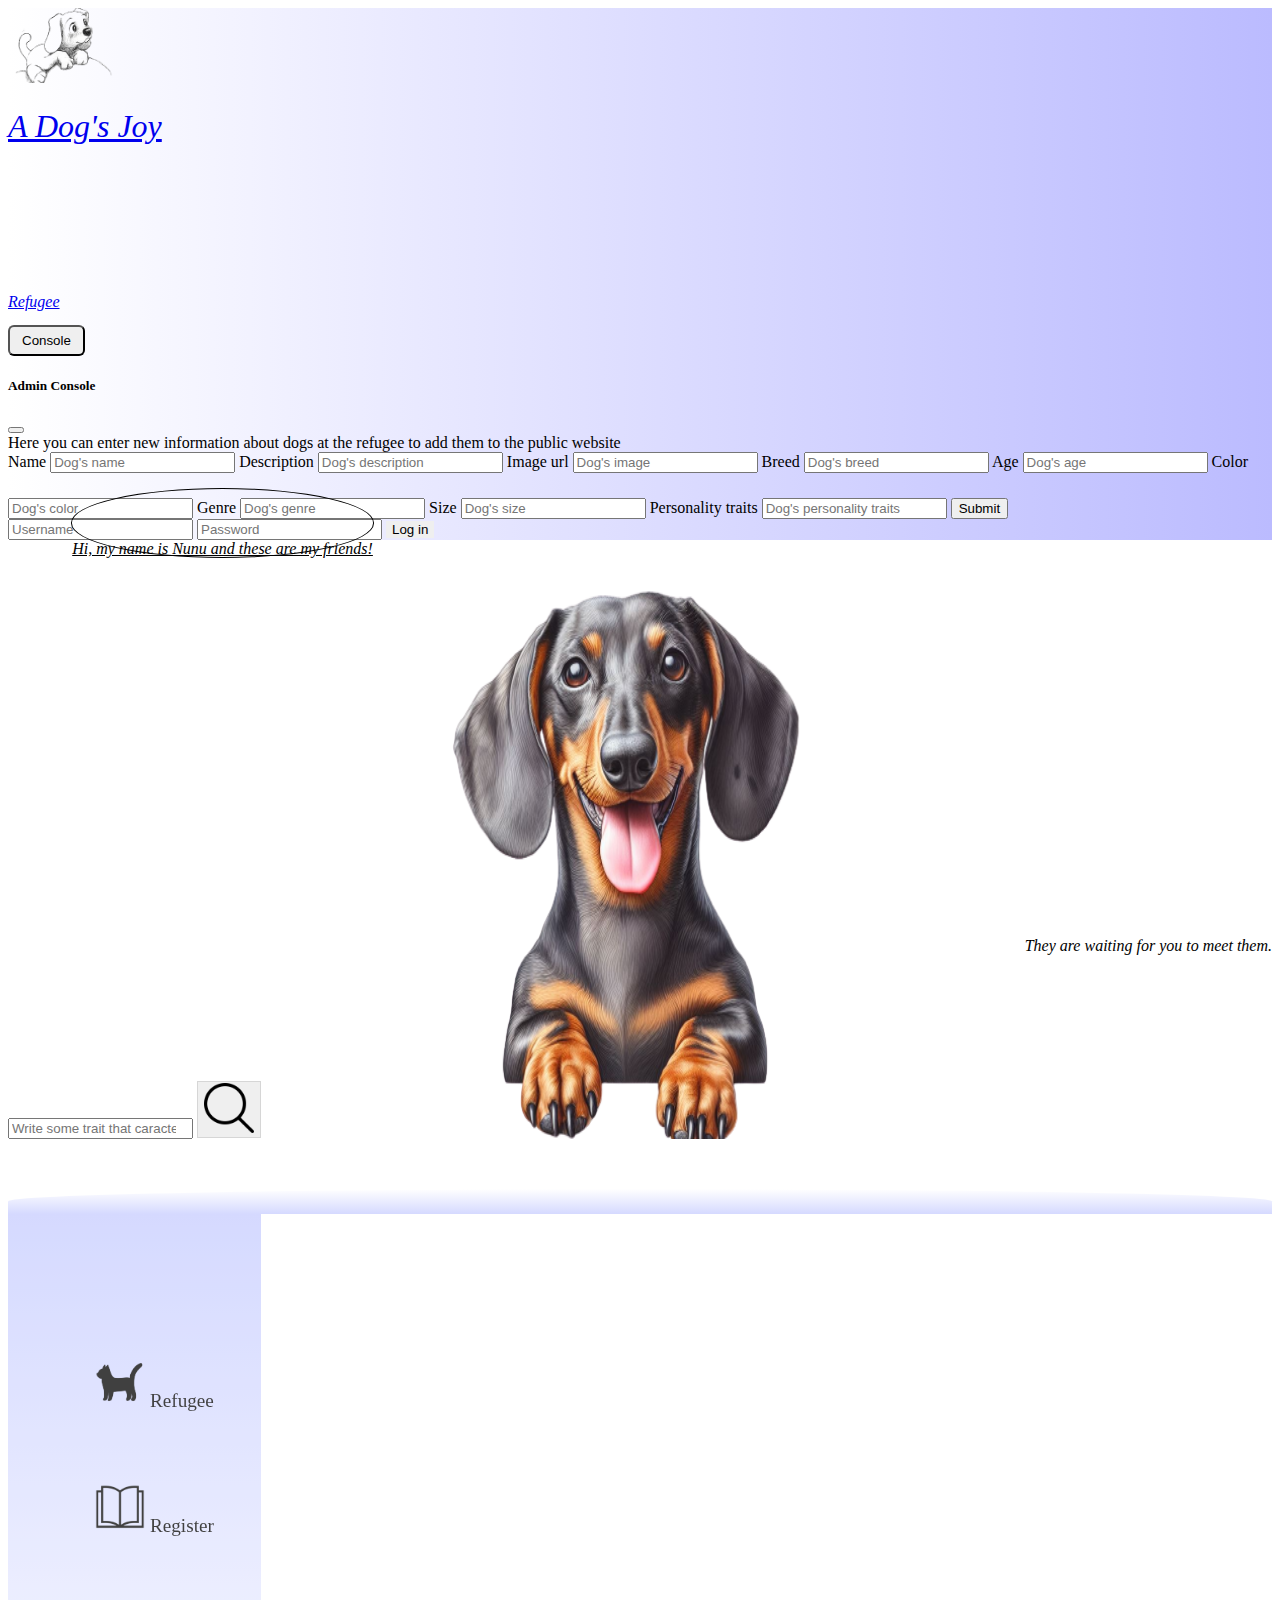
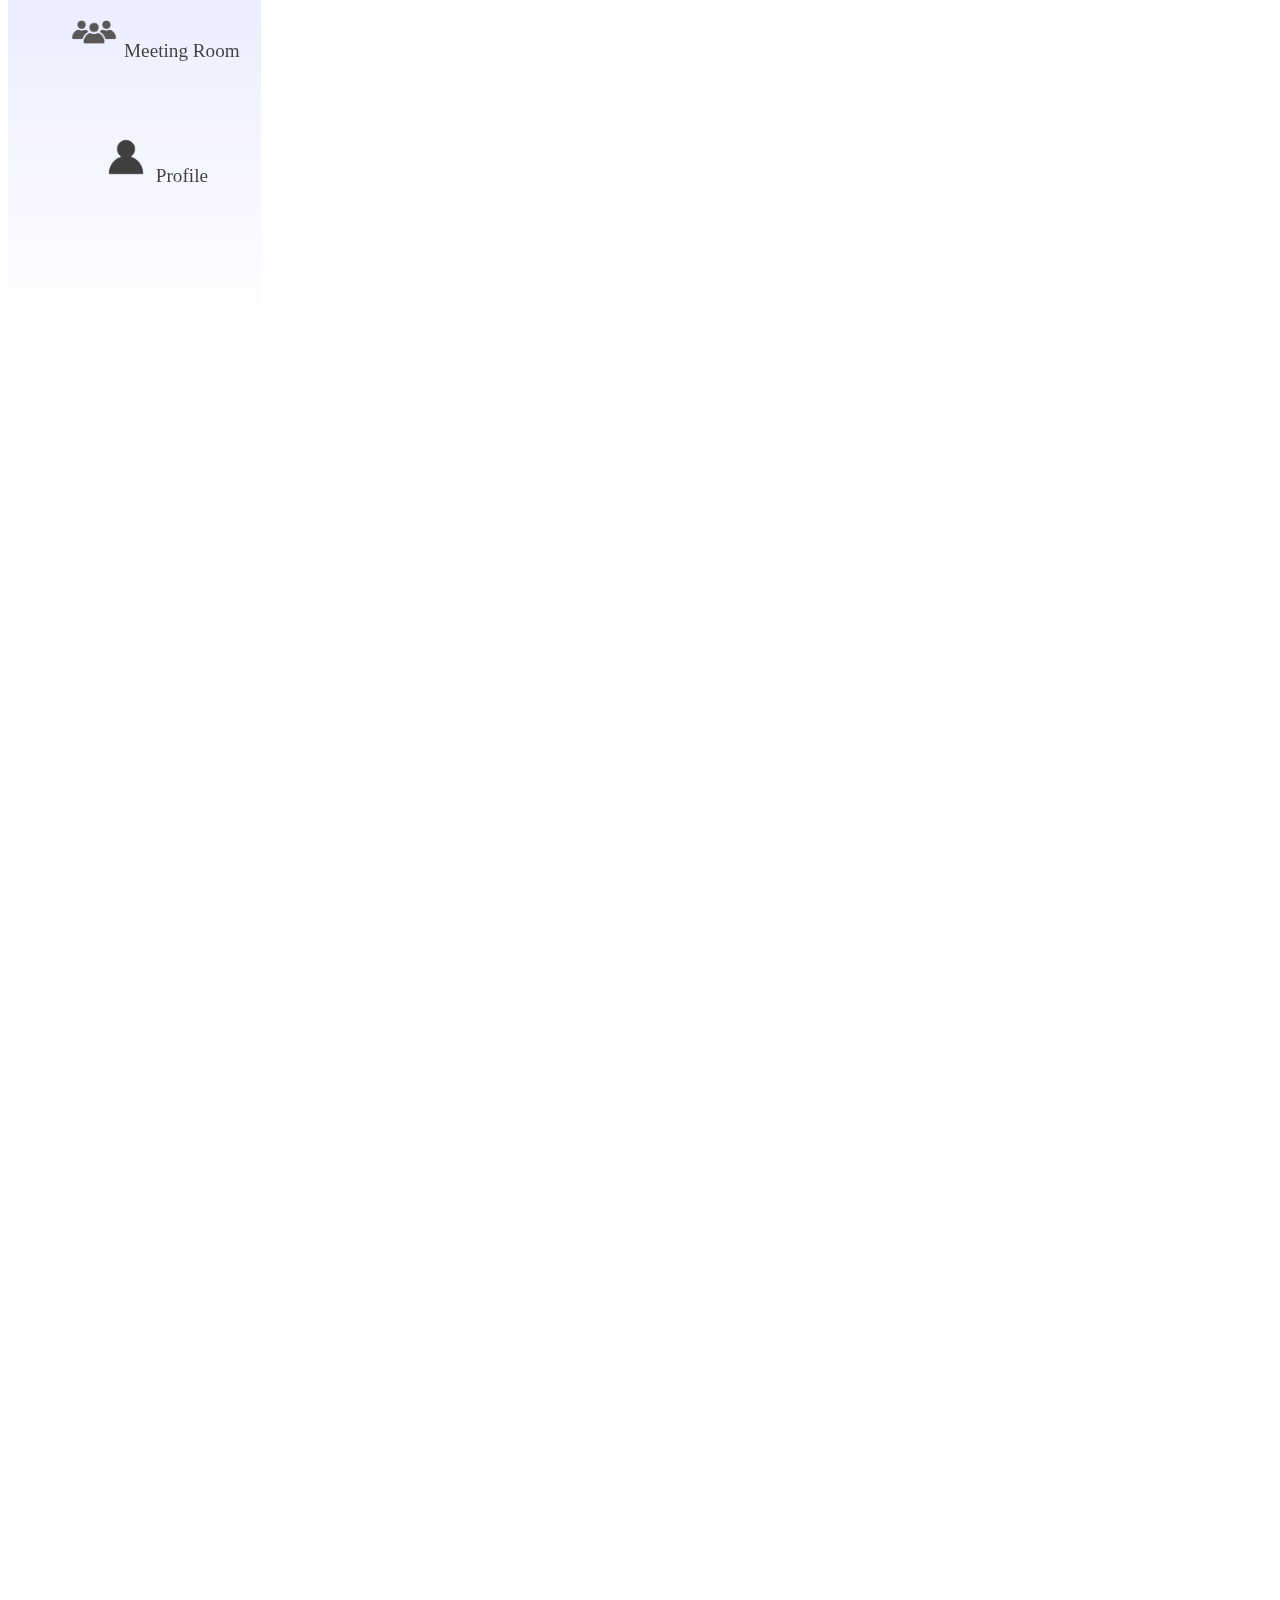
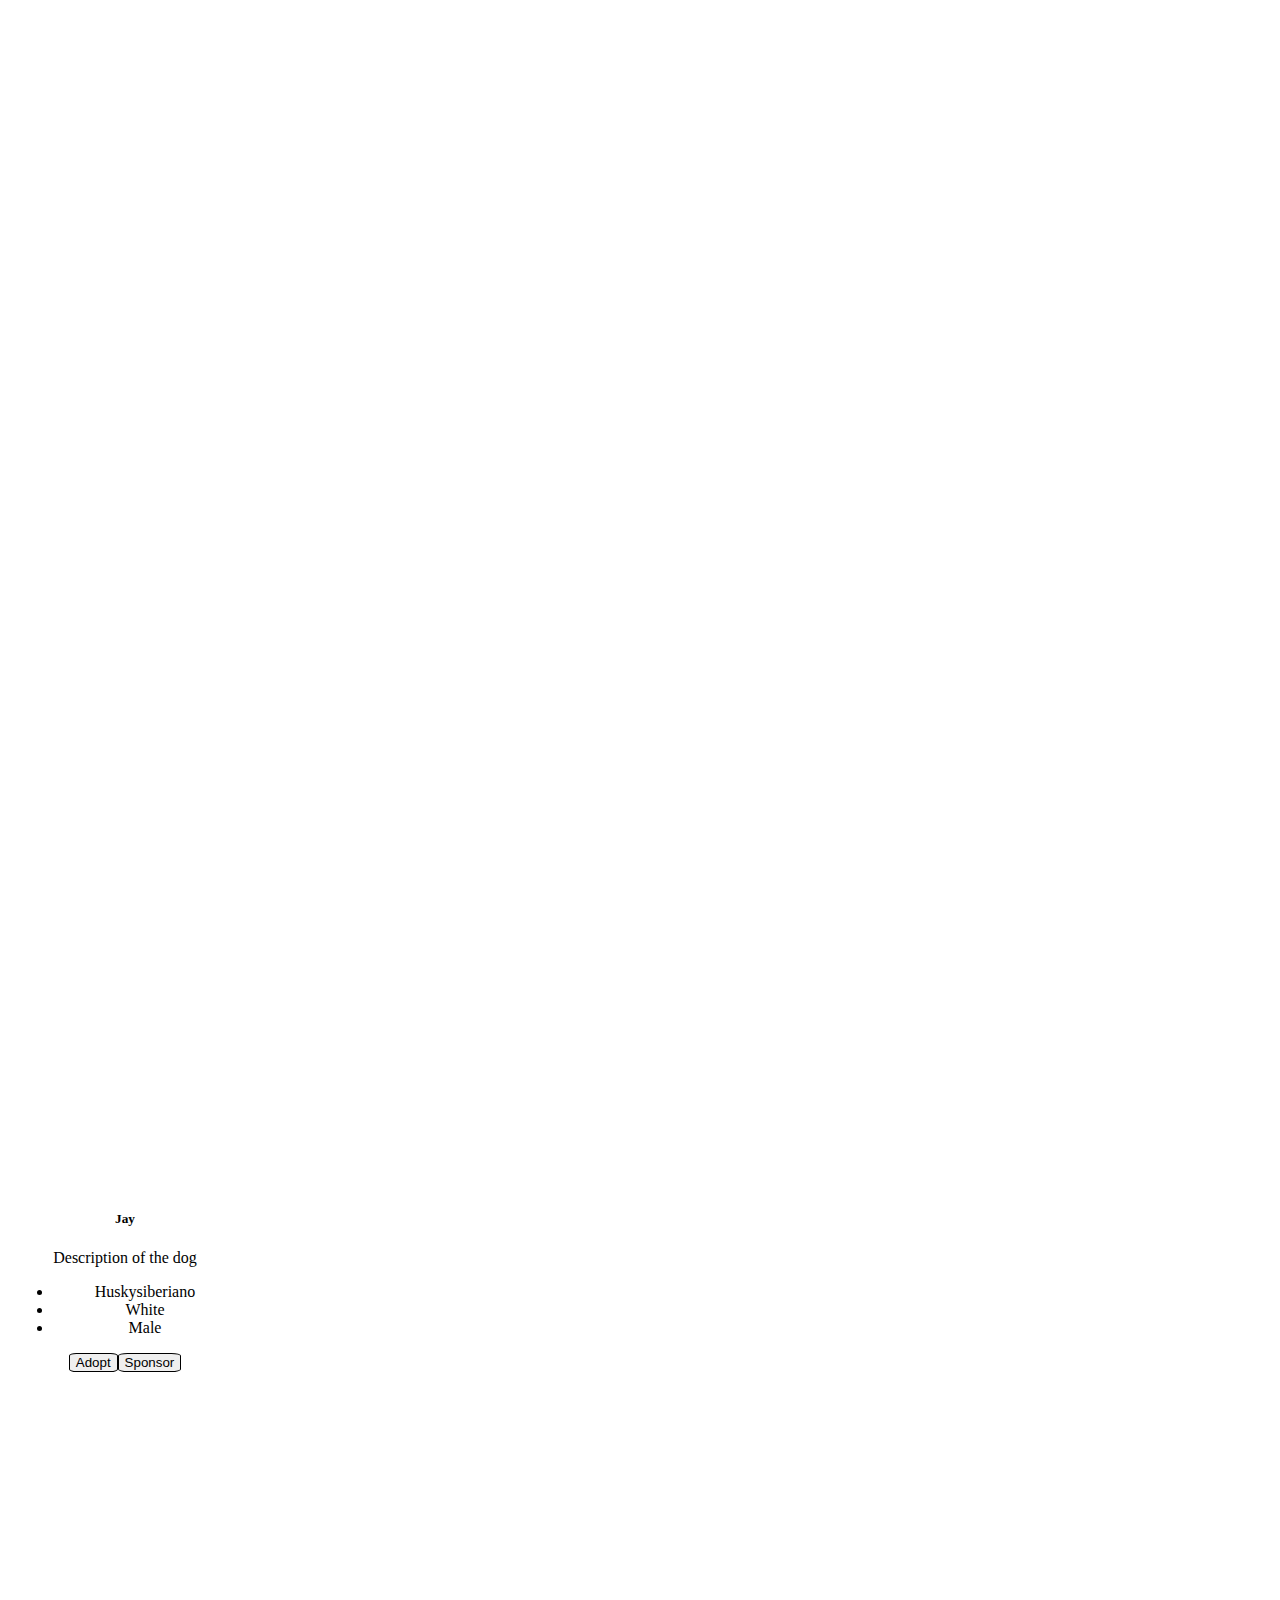
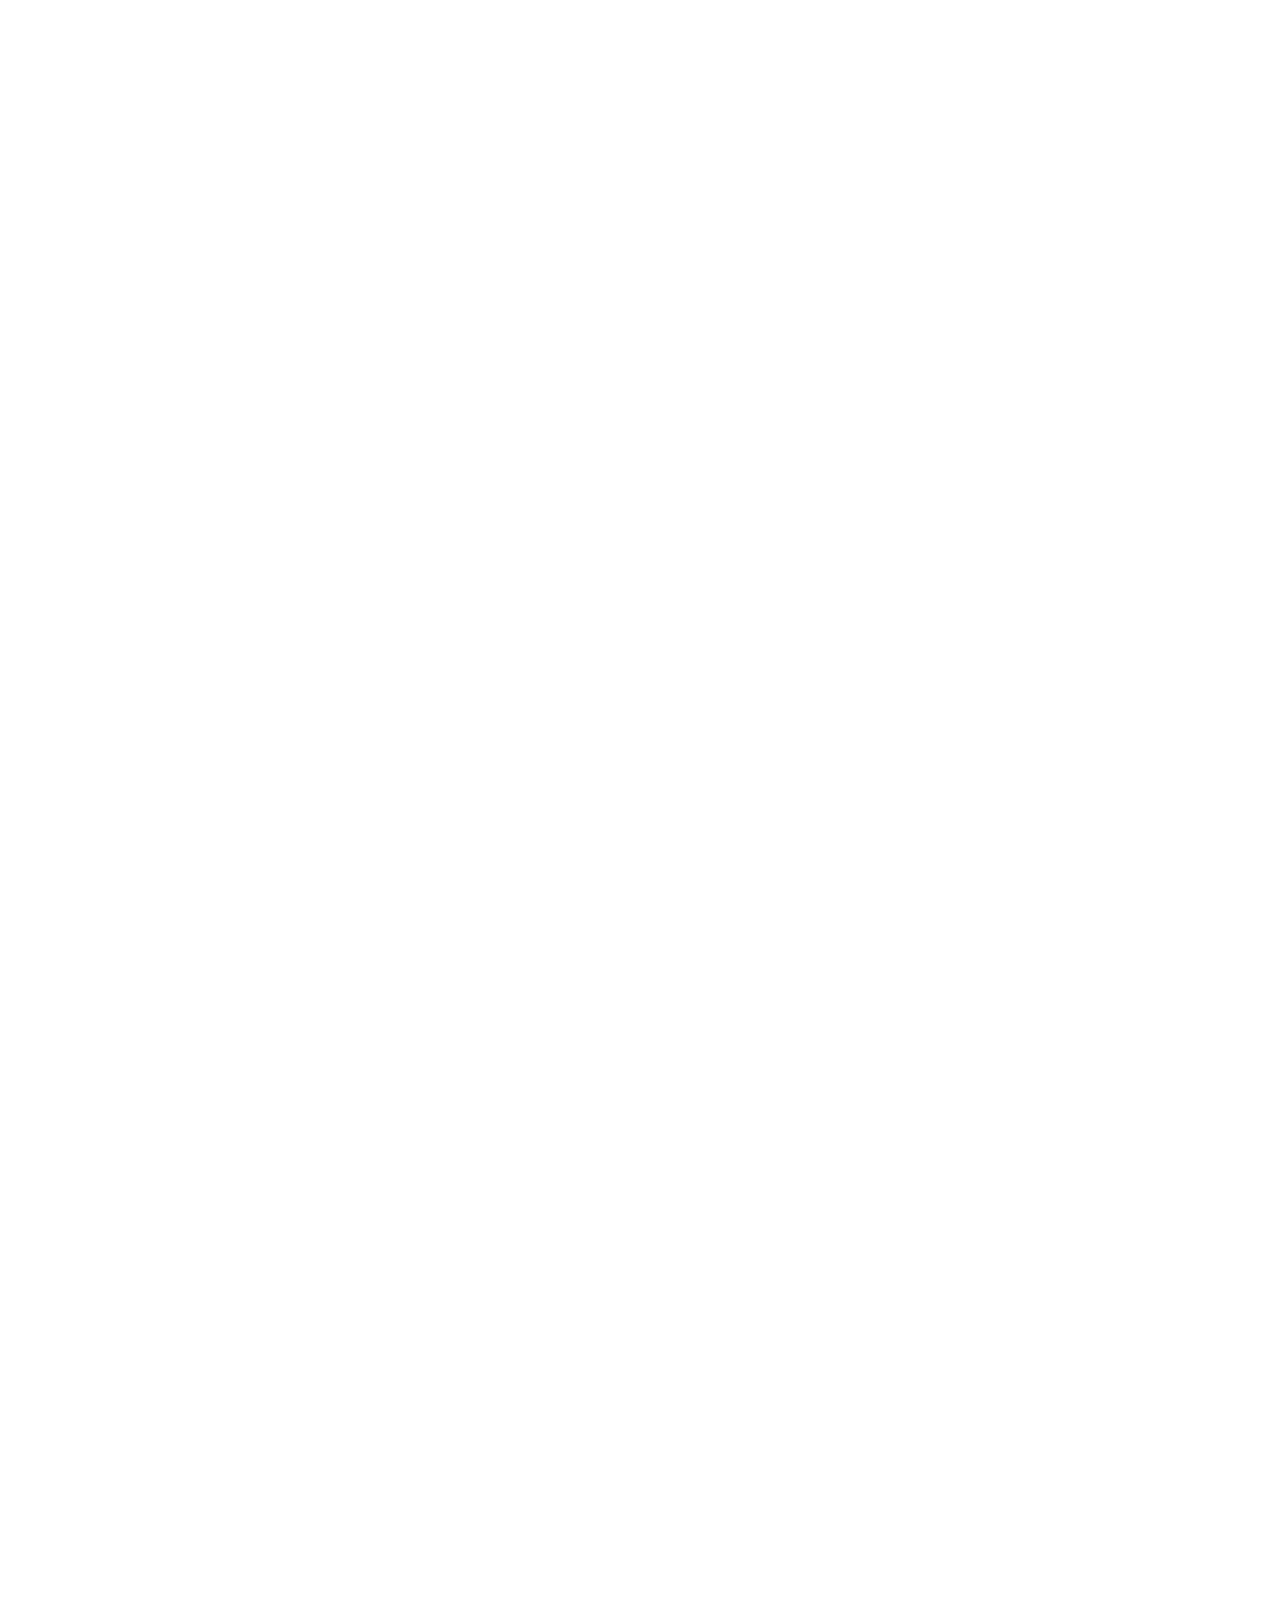
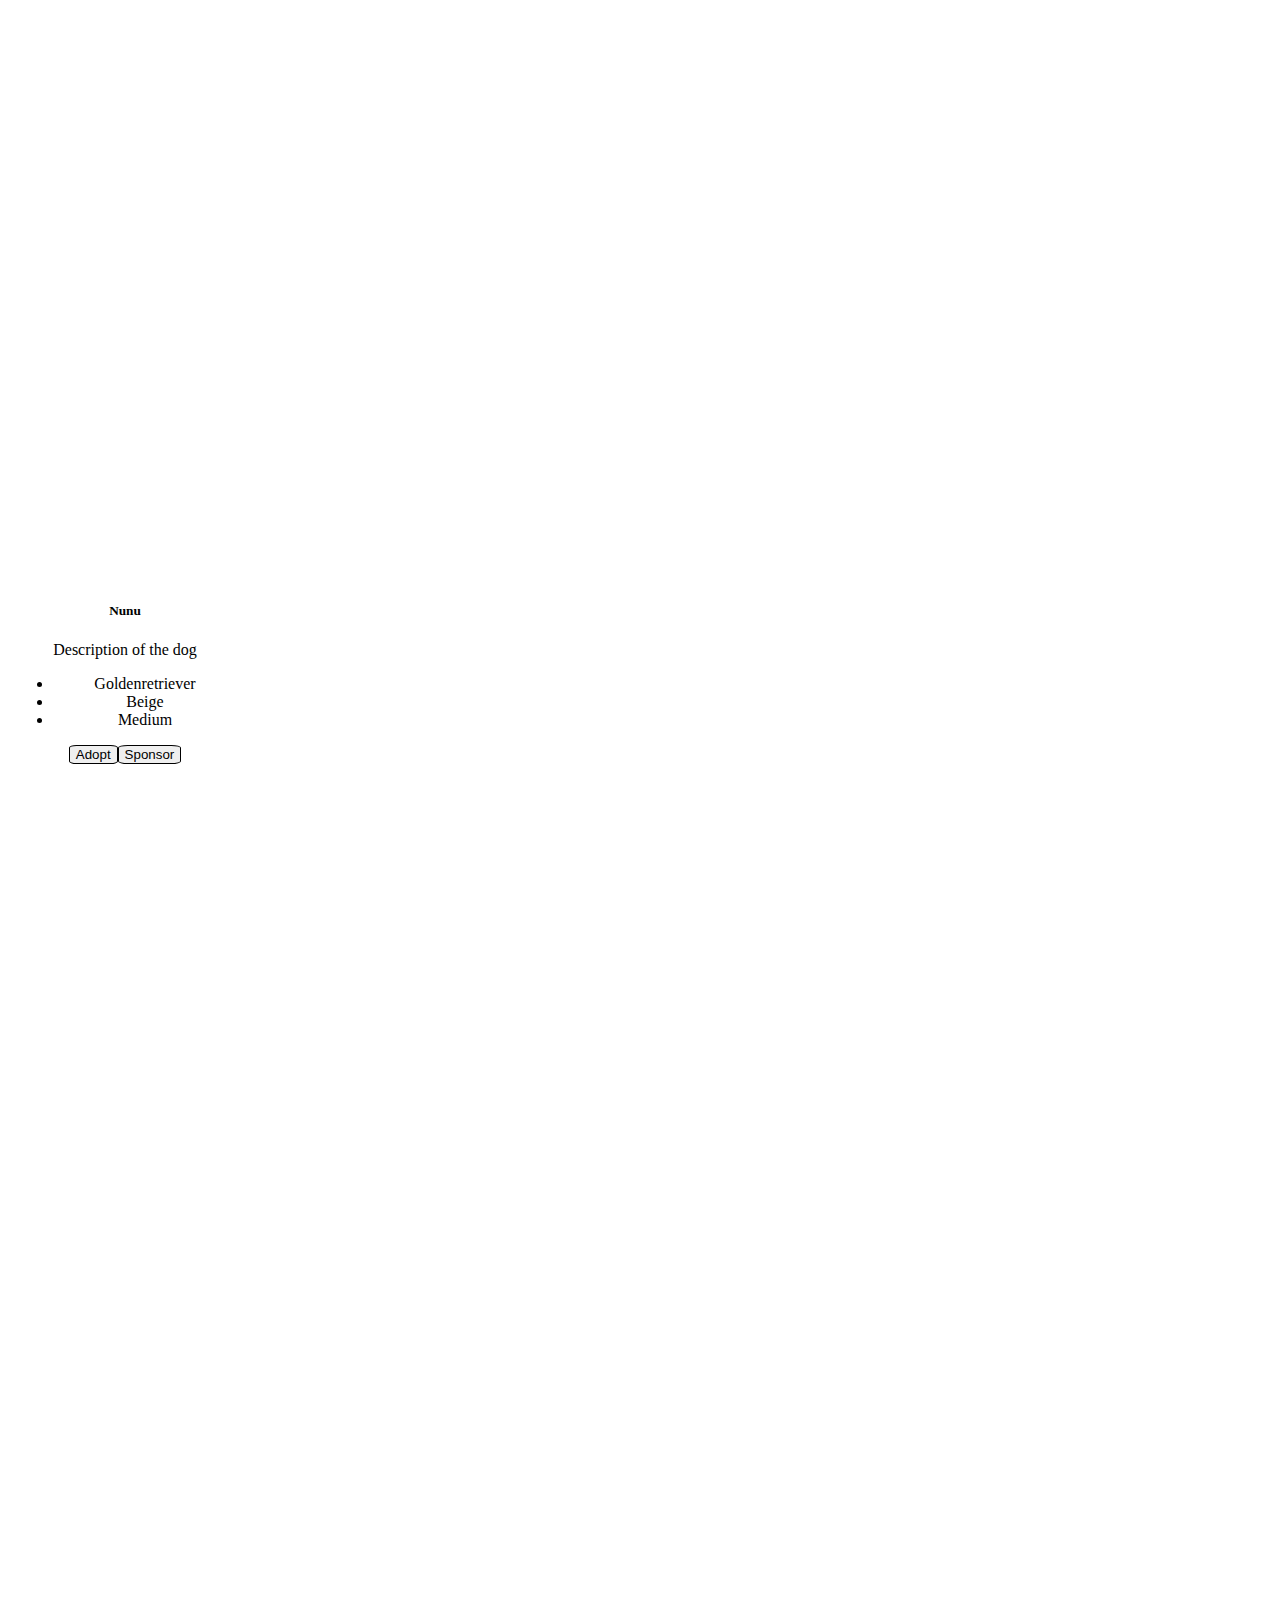
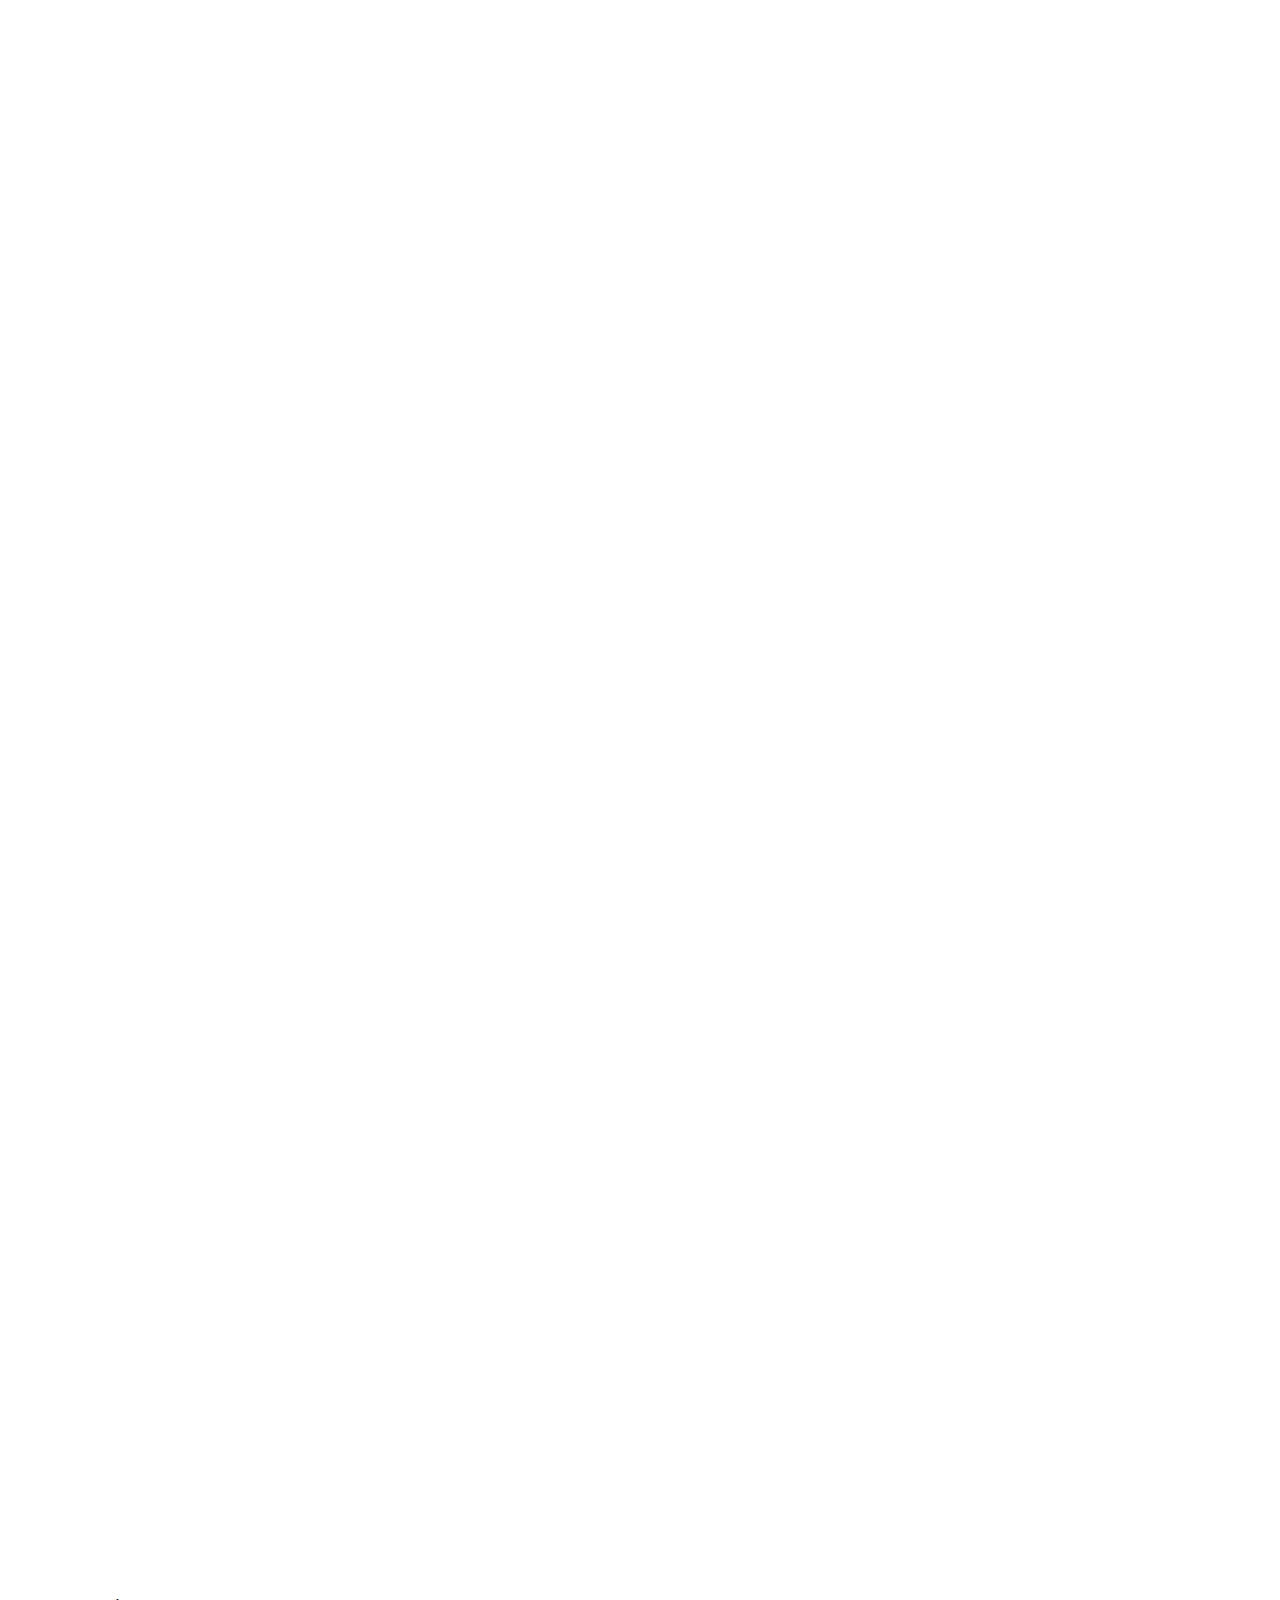
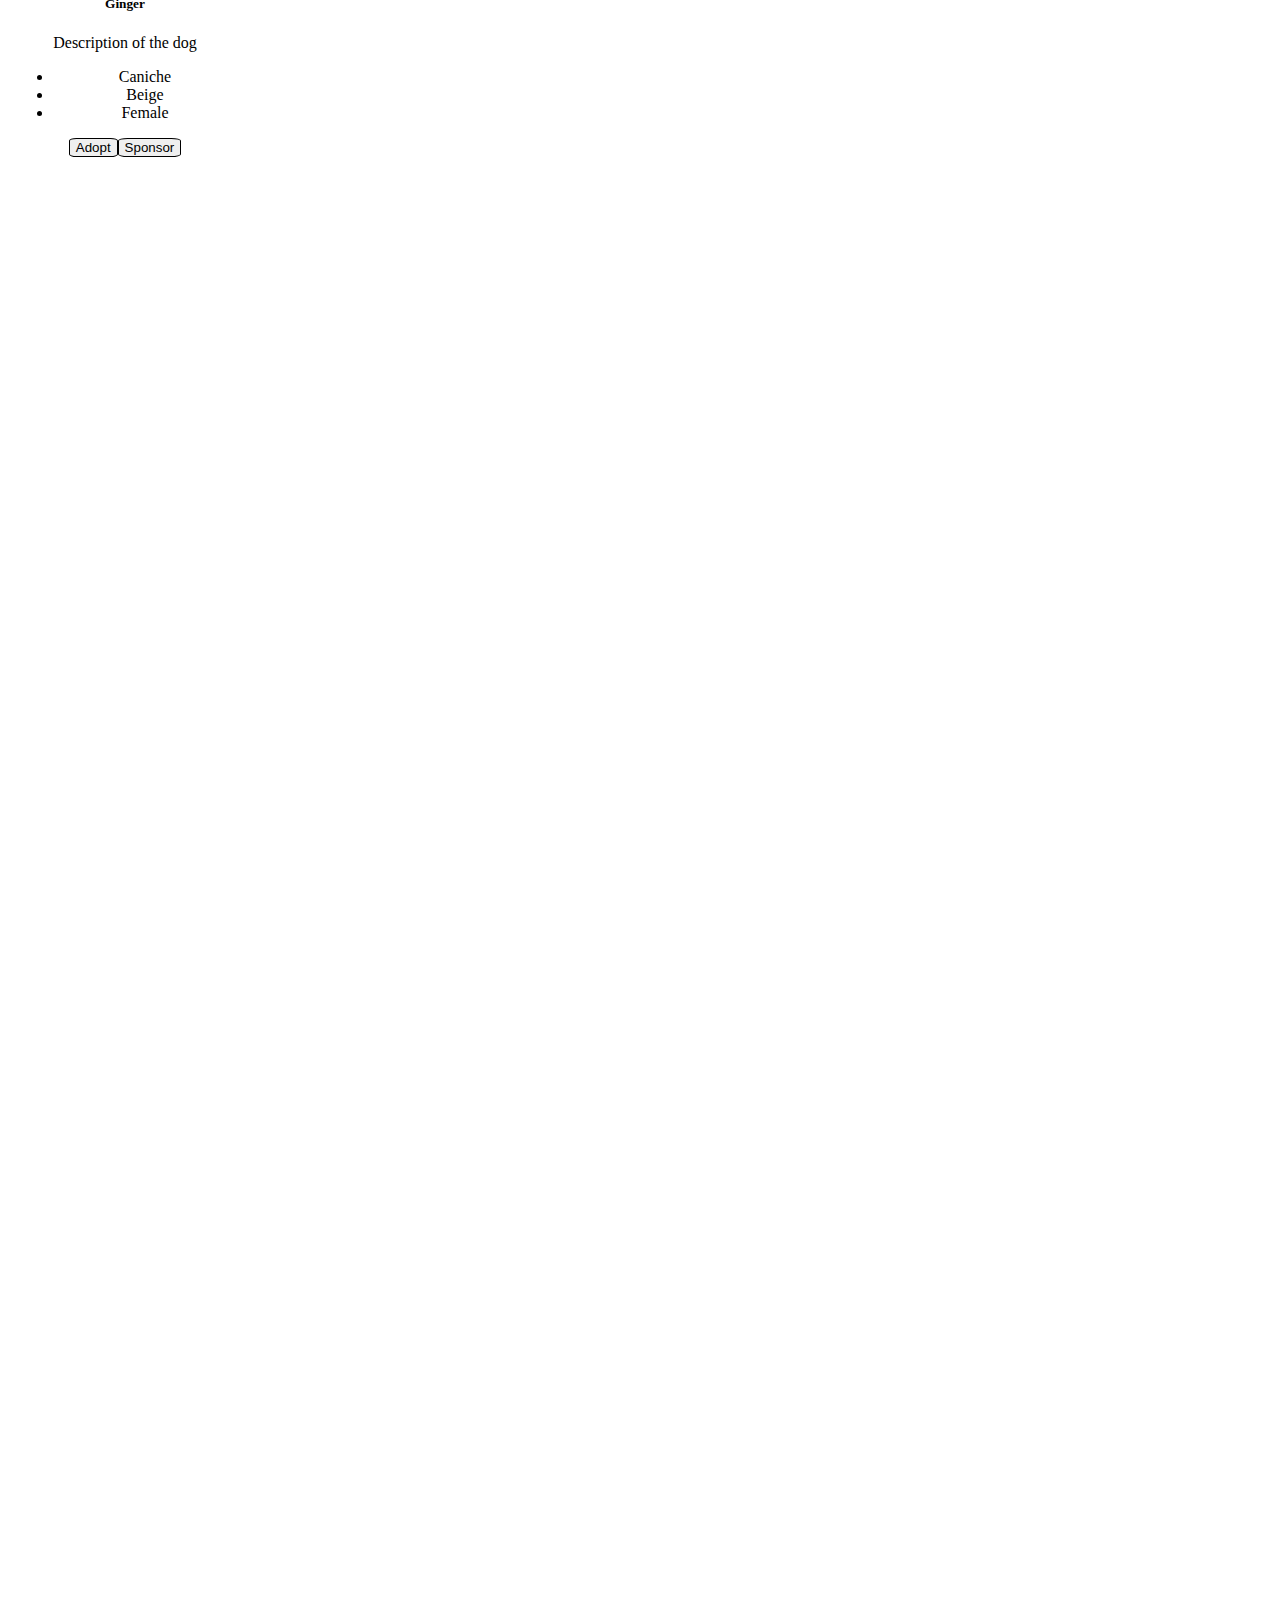
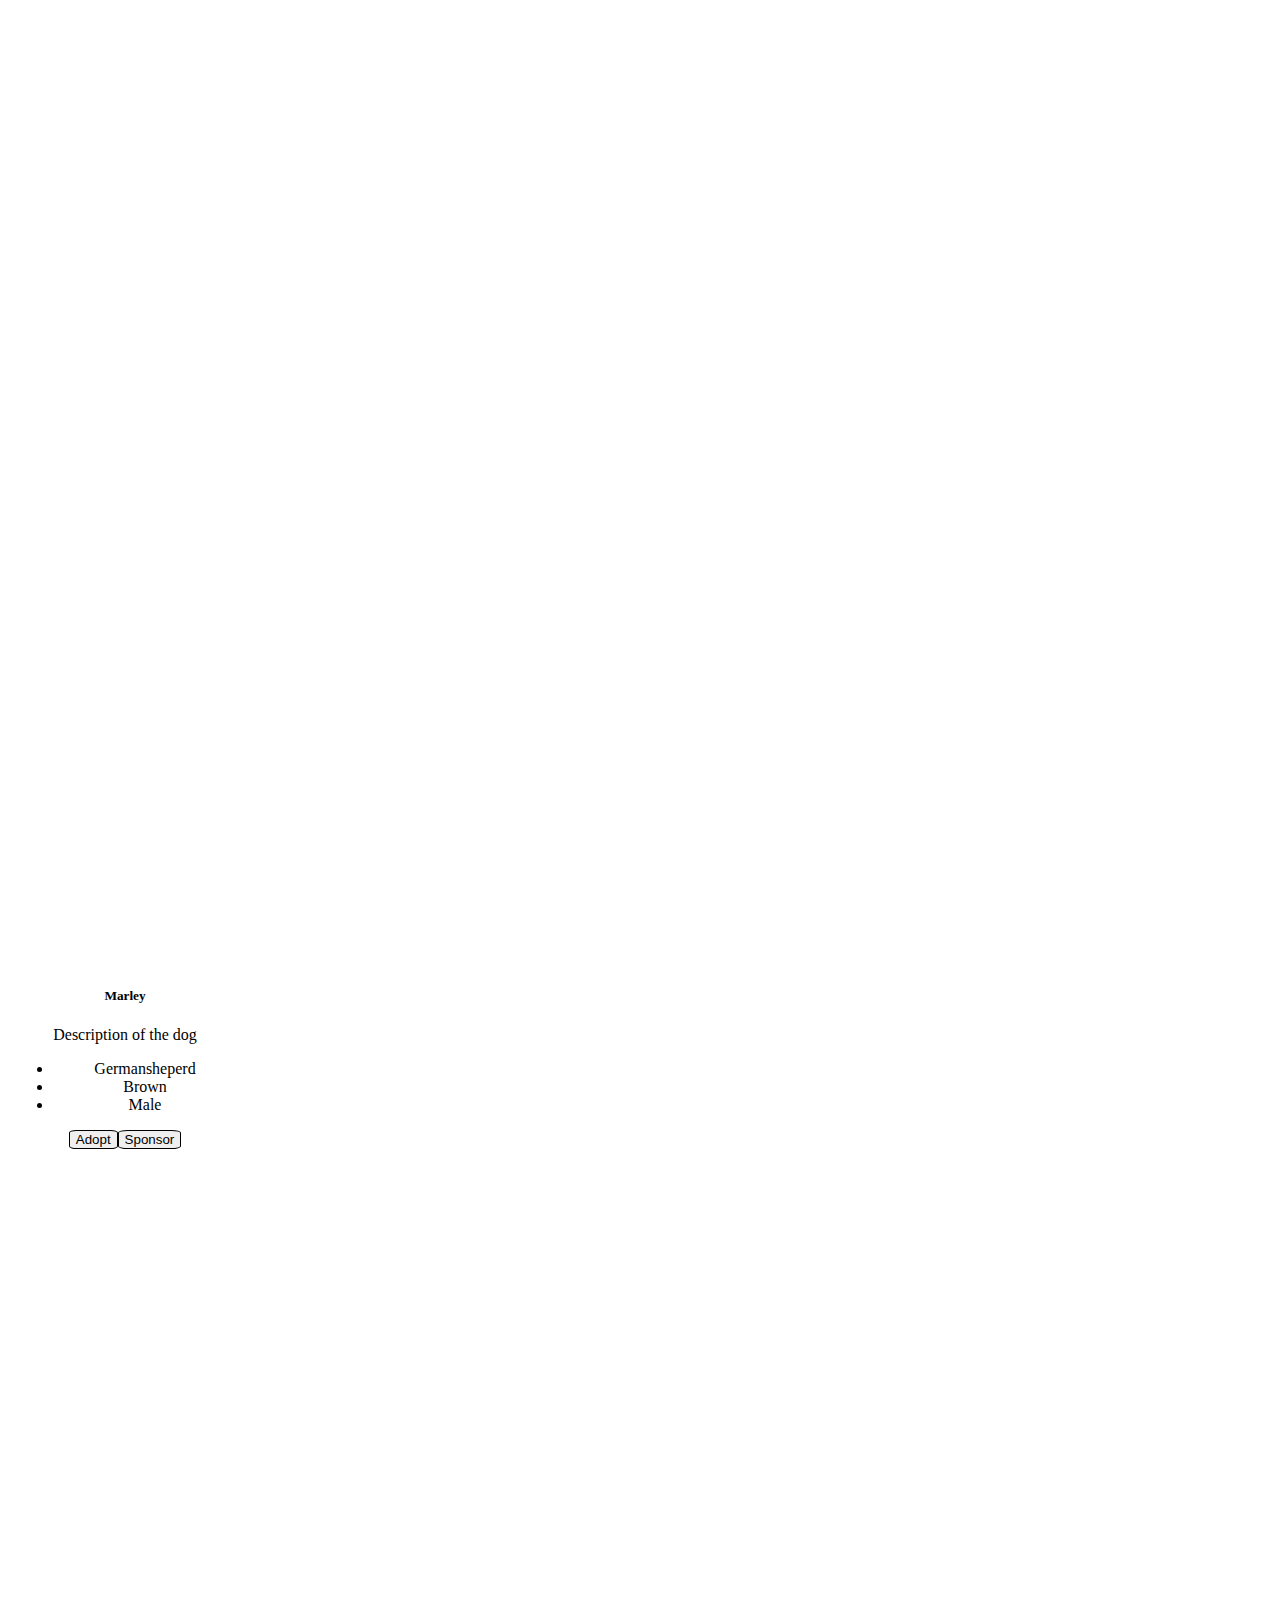
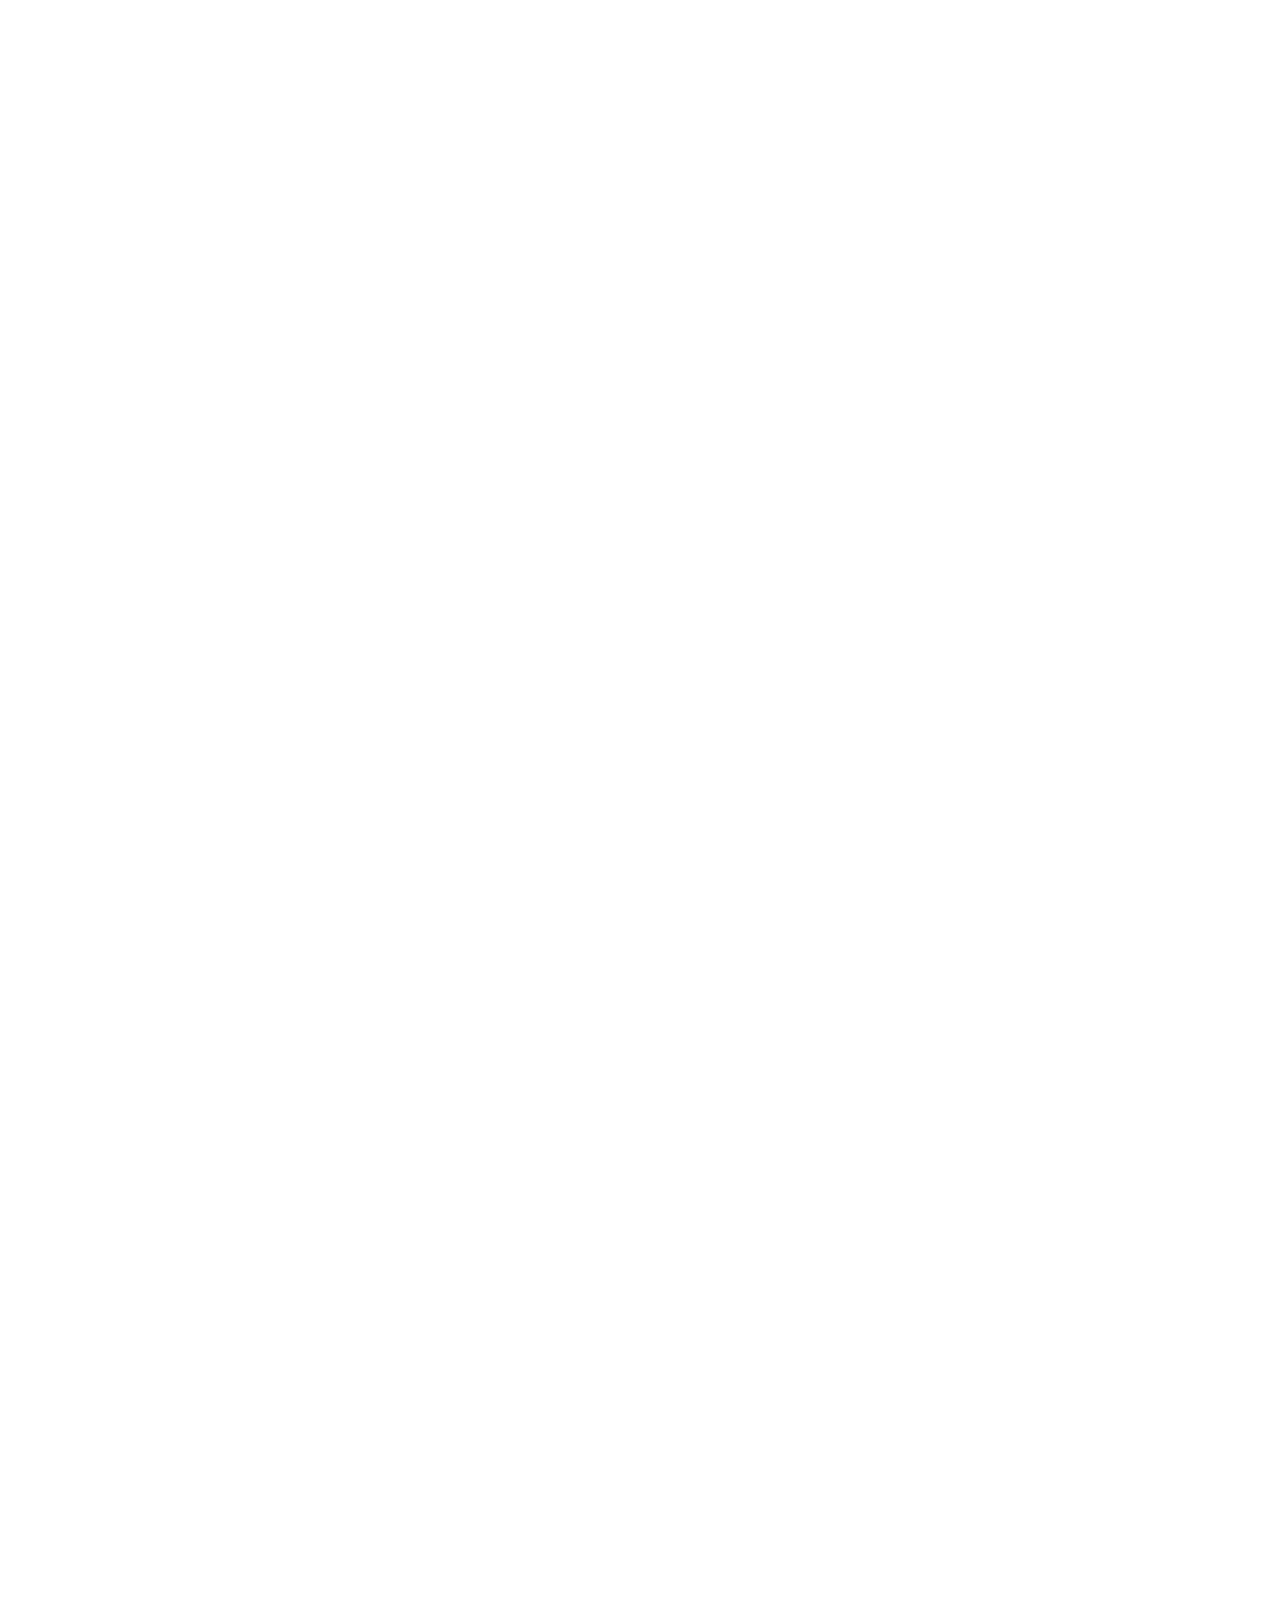
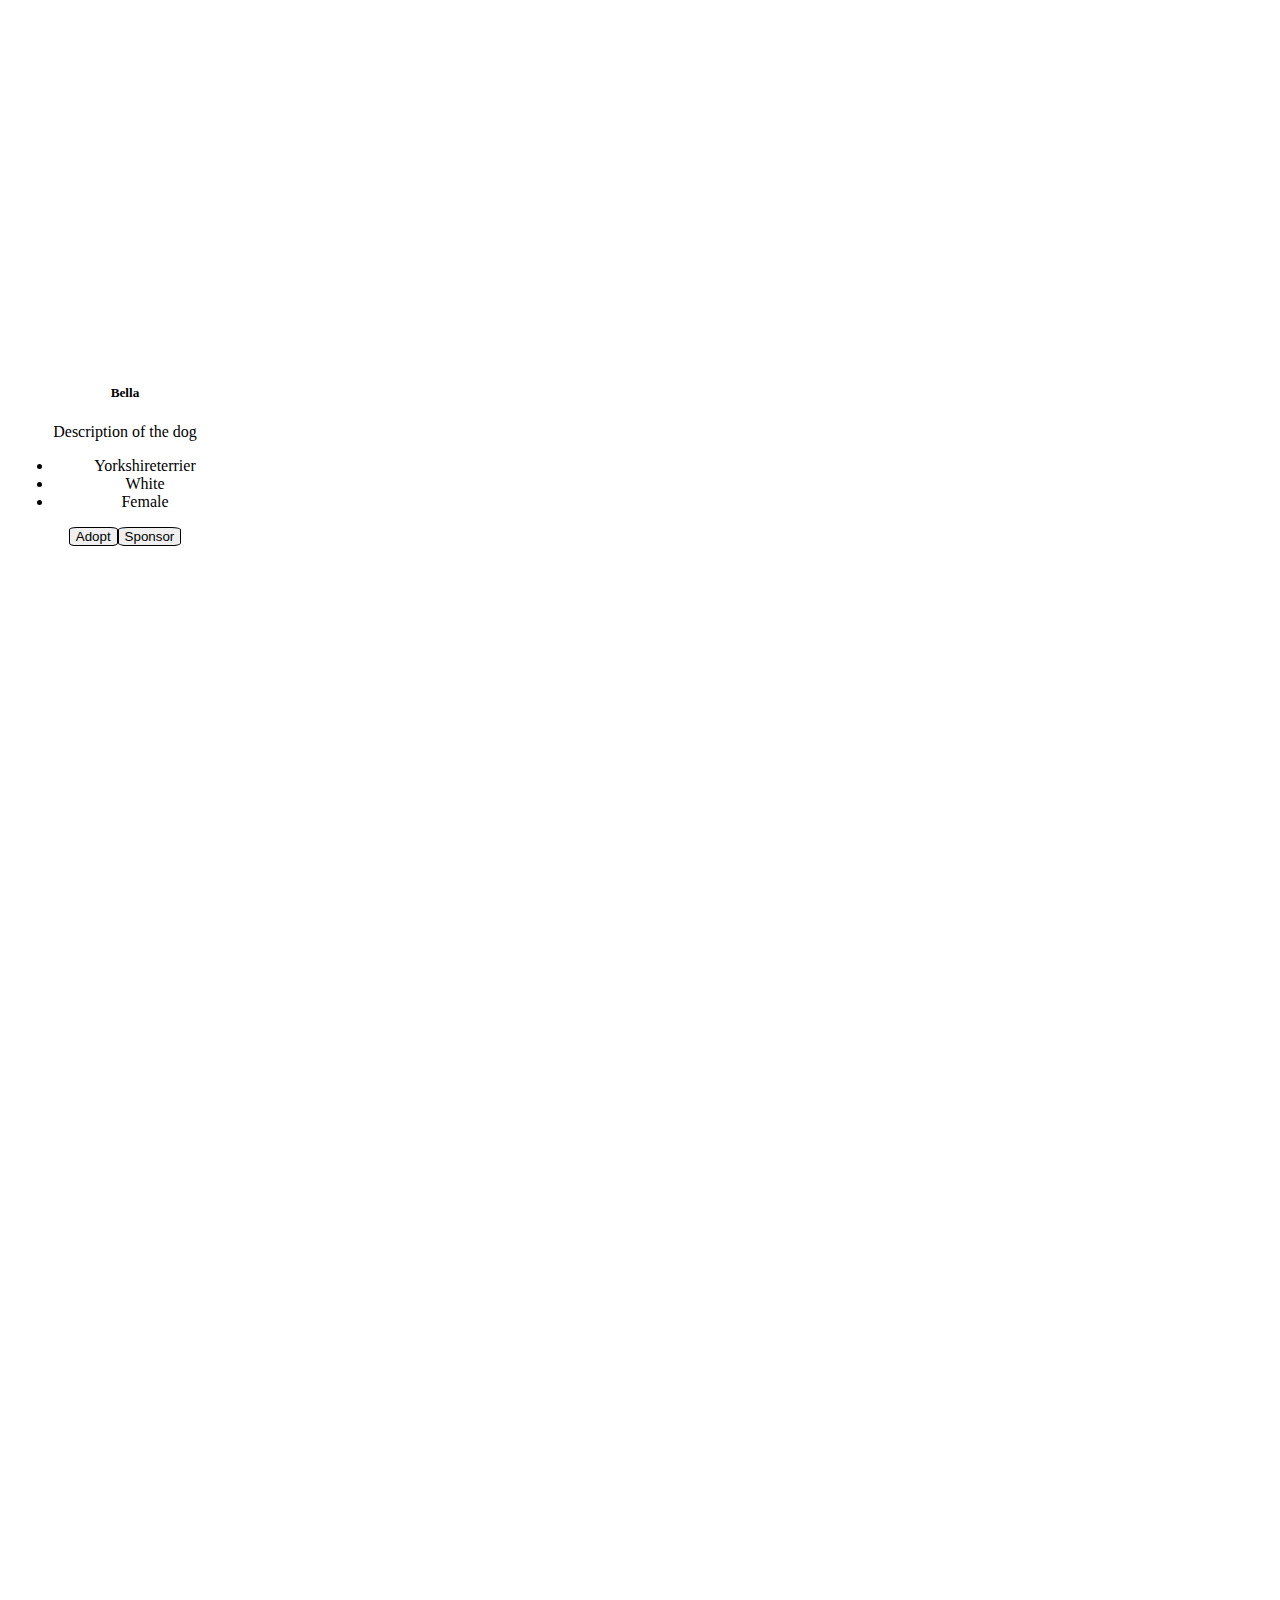
<file: index.html>
<!DOCTYPE html>
<html lang="en">
<head>
    <meta charset="UTF-8">
    <meta name="viewport" content="width=device-width, initial-scale=1.0">
    <title>A Dog's Joy - Refugee</title>
    <link rel="icon" type="image/x-icon" href="./img/favicon.jpg">
    <link href="https://cdn.jsdelivr.net/npm/bootstrap@5.3.1/dist/css/bootstrap.min.css" rel="stylesheet" integrity="sha384-4bw+/aepP/YC94hEpVNVgiZdgIC5+VKNBQNGCHeKRQN+PtmoHDEXuppvnDJzQIu9" crossorigin="anonymous">
    <link href="https://unpkg.com/aos@2.3.1/dist/aos.css" rel="stylesheet">
    <link rel="stylesheet" href="./css/style.css">
</head>
<body>
    <header>
    <section class="header">
        <nav class="navbar" data-bs-theme="light" style="background-color: #0d2d44;">
            <div class="container-fluid col-6 headerOne">
                <a class="navbar-brand logo" href="#">
                    <img src="./img/Mi proyecto.png" alt="Logo" width="125" height="75" class="d-inline-block align-text-top logoImg">
                    <h1 class="d-inline-block align-text-top headerTitle">A Dog's Joy</h1>
                    <h2 class="d-inline-block align-text-top headerTitle2">Refugee</h2>
                  </a>
            </div>
            <div class="container-fluid col-6 headerTwo">
              <button class="btn console" type="button" data-bs-toggle="offcanvas" data-bs-target="#offcanvasRight" aria-controls="offcanvasRight">Console</button>

<div class="offcanvas offcanvas-end" data-bs-scroll="true" tabindex="-1" id="offcanvasRight" aria-labelledby="offcanvasRightLabel" aria-controls="offcanvasScrolling" data-bs-backdrop="false">
  <div class="offcanvas-header">
    <h5 class="offcanvas-title" id="offcanvasRightLabel">Admin Console</h5>
    <button type="button" class="btn-close" data-bs-dismiss="offcanvas" aria-label="Close"></button>
  </div>
  <div class="offcanvas-body consoleOffcanvas">   
    <div>
        <label class="form-label">Here you can enter new information about dogs at the refugee to add them to the public website</label>
    </div>
      <form id="console">
        <label class="form-label">Name</label>

          <input type="text" class="form-control" placeholder="Dog's name" aria-label="name">

        <label class="form-label">Description</label>

          <input type="text" class="form-control" placeholder="Dog's description" aria-label="name">

        <label class="form-label">Image url</label>
       
          <input type="text" class="form-control" placeholder="Dog's image" aria-label="name">
 
        <label class="form-label">Breed</label>
 
          <input type="text" class="form-control" placeholder="Dog's breed" aria-label="breed">
  
        <label class="form-label">Age</label>
  
          <input type="text" class="form-control" placeholder="Dog's age" aria-label="age">
   
        <label class="form-label">Color</label>
 
          <input type="text" class="form-control" placeholder="Dog's color" aria-label="color">
   
        <label class="form-label">Genre</label>
     
          <input type="text" class="form-control" placeholder="Dog's genre" aria-label="genre">
       
        <label class="form-label">Size</label>
       
          <input type="text" class="form-control" placeholder="Dog's size" aria-label="size">
       
        <label class="form-label">Personality traits</label>
      
          <input type="text" class="form-control" placeholder="Dog's personality traits" aria-label="personality">
      
        <input class="btn submitDog" type="submit" value="Submit"/>
      </form>
    
  </div>
</div>
              <form class="d-flex formInput" role="search">
                <div class="input-group">
                <input class="form-control userInput" type="search" placeholder="Username" aria-label="Username">
                <input class="form-control passwordInput" type="search" placeholder="Password" aria-label="Password">
                <button class="btn btn-outline-success submitUser" type="submit">Log in</button>
                </div>
              </form>
            </div>
          </nav>
    </section>
    </header>
    <main>
    <section class="home1">
        <div class="container-fluid imageHome row">
            <a href="#refugee" class="container-fluid col-6 leftHome">Hi, my name is Nunu and these are my friends!
            </a>
            <div class="container-fluid col-6 rightHome">They are waiting for you to meet them.</div>
        </div>
        <div class="container-fluid col-6 searchSection">
            <div class="d-flex searchEngine" role="search">
                <form class="input-group" id="searchEngine">
                <input class="form-control searchInput" type="search" placeholder="Write some trait that caracterize the dog you look for" aria-label="Write some trait that caracterize the dog you look for">
                <button class="btn btn-outline-success searchSubmit" type="submit"><img src="./img/search.png" alt="search" width="50" height="50" class="d-inline-block align-text-top"></button>
                </form>
              </div>
        </div>
    </section>
    <section class="home2 row" id="refugee">
        <div class="row onlyLine"></div>
        <div class="nav flex-column col-2 leftMenu">
        <ul class="stickyMenu">
            <li class="nav-item">
                <img src="./img/home.png" alt="icon1" width="50" height="50" class="d-inline-block align-text-top icons">
              <a class="nav-link" aria-current="page" href="./index.html">Refugee</a>
            </li>
            <li class="nav-item">
                <img src="./img/register.png" alt="icon1" width="50" height="50" class="d-inline-block align-text-top icons">
              <a class="nav-link " href="./html/register.html">Register</a>
            </li>
            <li class="nav-item">
                <img src="./img/meet.png" alt="icon1" width="50" height="50" class="d-inline-block align-text-top icons">
              <a class="nav-link " href="./html/meeting.html">Meeting Room</a>
            </li>
            <li class="nav-item">
                <img src="./img/user.png" alt="icon1" width="50" height="50" class="d-inline-block align-text-top icons">
              <a class="nav-link" href="./html/profile.html">Profile</a>
            </li>
          </ul>
        </div>
        <section id="refugeeContainer" class="refugee col-10 row">
            <div class="row lineDogs">
            <div class="card col-2">
                <img src="./img/Sitting-Dog-Silhouette-Shepherd-Dog-Graphics-35367704-1.png" class="card-img-top" alt="dogsilouette">
                <div class="card-body">
                  <h5 class="card-title nameDog">Jay</h5>
                  <p class="card-text descriptionDog">The dog's description summarized</p>
                </div>
                <ul class="list-group list-group-flush">
                  <li class="list-group-item breedDog">Huskysiberiano</li>
                  <li class="list-group-item colorDog">White</li>
                  <li class="list-group-item genreDog">Male</li>
                </ul>
                <div class="card-body">
                  <button id="botonA1" class="btn adoptButton" type="button">Adopt</button>
                  <button id="botonB1" class="btn sponsorButton" type="button">Sponsor</button>
                </div>
              </div>
          <div class="card col-2">
            <img src="./img/Sitting-Dog-Silhouette-Shepherd-Dog-Graphics-35367704-1.png" class="card-img-top" alt="dogsilouette">
            <div class="card-body">
              <h5 class="card-title nameDog">Nunu</h5>
              <p class="card-text descriptionDog">The dog's description summarized</p>
            </div>
            <ul class="list-group list-group-flush">
              <li class="list-group-item breedDog">Goldenretriever</li>
              <li class="list-group-item colorDog">Beige</li>
              <li class="list-group-item genreDog">Male</li>
            </ul>
            <div class="card-body">
              <button id="botonA2" class="btn adoptButton" type="button">Adopt</button>
              <button id="botonB2" class="btn sponsorButton" type="button">Sponsor</button>
            </div>
          </div>
          <div class="card col-2">
            <img src="./img/Sitting-Dog-Silhouette-Shepherd-Dog-Graphics-35367704-1.png" class="card-img-top" alt="dogsilouette">
            <div class="card-body">
              <h5 class="card-title nameDog">Ginger</h5>
              <p class="card-text descriptionDog">The dog's description summarized</p>
            </div>
            <ul class="list-group list-group-flush">
              <li class="list-group-item breedDog">Caniche</li>
              <li class="list-group-item colorDog">Beige</li>
              <li class="list-group-item genreDog">Female</li>
            </ul>
            <div class="card-body">
              <button id="botonA3" class="btn adoptButton" type="button">Adopt</button>
              <button id="botonB3" class="btn sponsorButton" type="button">Sponsor</button>
            </div>
          </div>
          <div class="card col-2">
            <img src="./img/Sitting-Dog-Silhouette-Shepherd-Dog-Graphics-35367704-1.png" class="card-img-top" alt="dogsilouette">
            <div class="card-body">
              <h5 class="card-title nameDog">Marley</h5>
              <p class="card-text descriptionDog">The dog's description summarized</p>
            </div>
            <ul class="list-group list-group-flush">
              <li class="list-group-item breedDog">Germansheperd</li>
              <li class="list-group-item colorDog">Brown</li>
              <li class="list-group-item genreDog">Male</li>
            </ul>
            <div class="card-body">
              <button id="botonA4" class="btn adoptButton" type="button">Adopt</button>
              <button id="botonB4" class="btn sponsorButton" type="button">Sponsor</button>
            </div>
          </div>
        </div>
        <div class="row lineDogs">
          <div class="card col-2">
            <img src="./img/Sitting-Dog-Silhouette-Shepherd-Dog-Graphics-35367704-1.png" class="card-img-top" alt="dogsilouette">
            <div class="card-body">
              <h5 class="card-title nameDog">Bella</h5>
              <p class="card-text descriptionDog">The dog's description summarized</p>
            </div>
            <ul class="list-group list-group-flush">
              <li class="list-group-item breedDog">Yorkshireterrier</li>
              <li class="list-group-item colorDog">White</li>
              <li class="list-group-item genreDog">Female</li>
            </ul>
            <div class="card-body">
              <button id="botonA5" class="btn adoptButton" type="button">Adopt</button>
              <button id="botonB5" class="btn sponsorButton" type="button">Sponsor</button>
            </div>
          </div>
          <div class="card col-2">
            <img src="./img/Sitting-Dog-Silhouette-Shepherd-Dog-Graphics-35367704-1.png" class="card-img-top" alt="dogsilouette">
            <div class="card-body">
              <h5 class="card-title nameDog">Luna</h5>
              <p class="card-text descriptionDog">The dog's description summarized</p>
            </div>
            <ul class="list-group list-group-flush">
              <li class="list-group-item breedDog">Dalmatian</li>
              <li class="list-group-item colorDog">White</li>
              <li class="list-group-item genreDog">Female</li>
            </ul>
            <div class="card-body">
              <button id="botonA6" class="btn adoptButton" type="button">Adopt</button>
              <button id="botonB6" class="btn sponsorButton" type="button">Sponsor</button>
            </div>
          </div>
          <div class="card col-2">
            <img src="./img/Sitting-Dog-Silhouette-Shepherd-Dog-Graphics-35367704-1.png" class="card-img-top" alt="dogsilouette">
            <div class="card-body">
              <h5 class="card-title nameDog">Charlie</h5>
              <p class="card-text descriptionDog">The dog's description summarized</p>
            </div>
            <ul class="list-group list-group-flush">
              <li class="list-group-item breedDog">Boxer</li>
              <li class="list-group-item colorDog">Brown</li>
              <li class="list-group-item genreDog">Male</li>
            </ul>
            <div class="card-body">
              <button id="botonA7" class="btn adoptButton" type="button">Adopt</button>
              <button id="botonB7" class="btn sponsorButton" type="button">Sponsor</button>
            </div>
          </div>
      <div class="card col-2">
        <img src="./img/Sitting-Dog-Silhouette-Shepherd-Dog-Graphics-35367704-1.png" class="card-img-top" alt="dogsilouette">
        <div class="card-body">
          <h5 class="card-title nameDog">Cooper</h5>
          <p class="card-text descriptionDog">The dog's description summarized</p>
        </div>
        <ul class="list-group list-group-flush">
          <li class="list-group-item breedDog">Chihuahua</li>
          <li class="list-group-item colorDog">Black</li>
          <li class="list-group-item genreDog">Male</li>
        </ul>
        <div class="card-body">
          <button id="botonA8" class="btn adoptButton" type="button">Adopt</button>
          <button id="botonB8" class="btn sponsorButton" type="button">Sponsor</button>
        </div>
      </div>
        </div>
        <div class="row lineDogs">
          <div class="card col-2">
            <img src="./img/Sitting-Dog-Silhouette-Shepherd-Dog-Graphics-35367704-1.png" class="card-img-top" alt="dogsilouette">
            <div class="card-body">
              <h5 class="card-title nameDog">Milo</h5>
              <p class="card-text descriptionDog">The dog's description summarized</p>
            </div>
            <ul class="list-group list-group-flush">
              <li class="list-group-item breedDog">Englishbulldog</li>
              <li class="list-group-item colorDog">White</li>
              <li class="list-group-item genreDog">Male</li>
            </ul>
            <div class="card-body">
              <button id="botonA9" class="btn adoptButton" type="button">Adopt</button>
              <button id="botonB9" class="btn sponsorButton" type="button">Sponsor</button>
            </div>
          </div>
          <div class="card col-2">
            <img src="./img/Sitting-Dog-Silhouette-Shepherd-Dog-Graphics-35367704-1.png" class="card-img-top" alt="dogsilouette">
            <div class="card-body">
              <h5 class="card-title nameDog">Max</h5>
              <p class="card-text descriptionDog">The dog's description summarized</p>
            </div>
            <ul class="list-group list-group-flush">
              <li class="list-group-item breedDog">Beagle</li>
              <li class="list-group-item colorDog">Brown</li>
              <li class="list-group-item genreDog">Male</li>
            </ul>
            <div class="card-body">
              <button id="botonA10" class="btn adoptButton" type="button">Adopt</button>
              <button id="botonB10" class="btn sponsorButton" type="button">Sponsor</button>
            </div>
          </div>
        </div>
        </section>
        <div class="alertPlaceholder" id="liveAlertPlaceholder"></div>
    </section>
    </main>
    <footer>
    <section class="footer">
        <div class="onlyLine2">We love dogs as much as you do!</div>
        <div class="footerOne">
            <div>
                <h2>
                    About us
                </h2>
                <p>
                    A Dog´s Joy is an enterprise and a refuge for the beneft of those dogs that need a home, a family, love and atention. We are a group of individuals looking to make the best of a dog´s life together along the community and the world.
                </p>
            </div>
            <div>
                <h2>
                    News
                </h2>
                <p>
                    <img class="twitterImg" src="img/twitterIMG.png" alt="twitter">
                </p>
            </div>
            <div>
                <h2>
                    Links
                </h2>
                <ul class="footerLinks">
                    <li>
                        <a href="">Donation</a>
                        
                    </li>
                    <li>
                        <a href="">Report dog abusement</a>
                        
                        
                    </li>
                    <li>
                        <a href="">Rescue your pet</a>
                        
                        
                    </li>
                    <li>
                        <a href="">Deliver a dog</a>
                        
                        
                    </li>
                    <li>
                        <a href="">Train your dog</a>
                        
                        
                    </li>
                    <li>
                        <a href="">Lost dogs</a>
                        
                        
                    </li>
                </ul>
            </div>
            <div>
                <h2>
                    Contact
                </h2>
                <ul class="footerContact">
                    <li>
                        +584246284938.
                    </li>
                    <li>
                        Business hours: 8:00 a.m to 5:00 p.m.
                        
                    </li>
                    <li>
                        victordiazpsdm@gmail.com
                        
                    </li>
                    <li>
                        RIF J-XXXXXXX-X
                        
                    </li>
                    <li>
                        Urb. Lagomar Beach, 4002.
                        
                    </li>
                    <li>
                        Zulia, Venezuela.
                        
                    </li>
                </ul>
            </div>
        </div>
        <div class="footerTwo">
            <p>
                © 2023 ADJ All rights reserved.
            </p>
        </div>
    </section>
    </footer>
    <script src="https://cdn.jsdelivr.net/npm/bootstrap@5.3.1/dist/js/bootstrap.bundle.min.js" integrity="sha384-HwwvtgBNo3bZJJLYd8oVXjrBZt8cqVSpeBNS5n7C8IVInixGAoxmnlMuBnhbgrkm" crossorigin="anonymous"></script>
    <script src="https://unpkg.com/aos@2.3.1/dist/aos.js"></script>
    <script>
      AOS.init();
    </script>
    <script src="./js/main.js"></script>
</body>
</html>
</file>
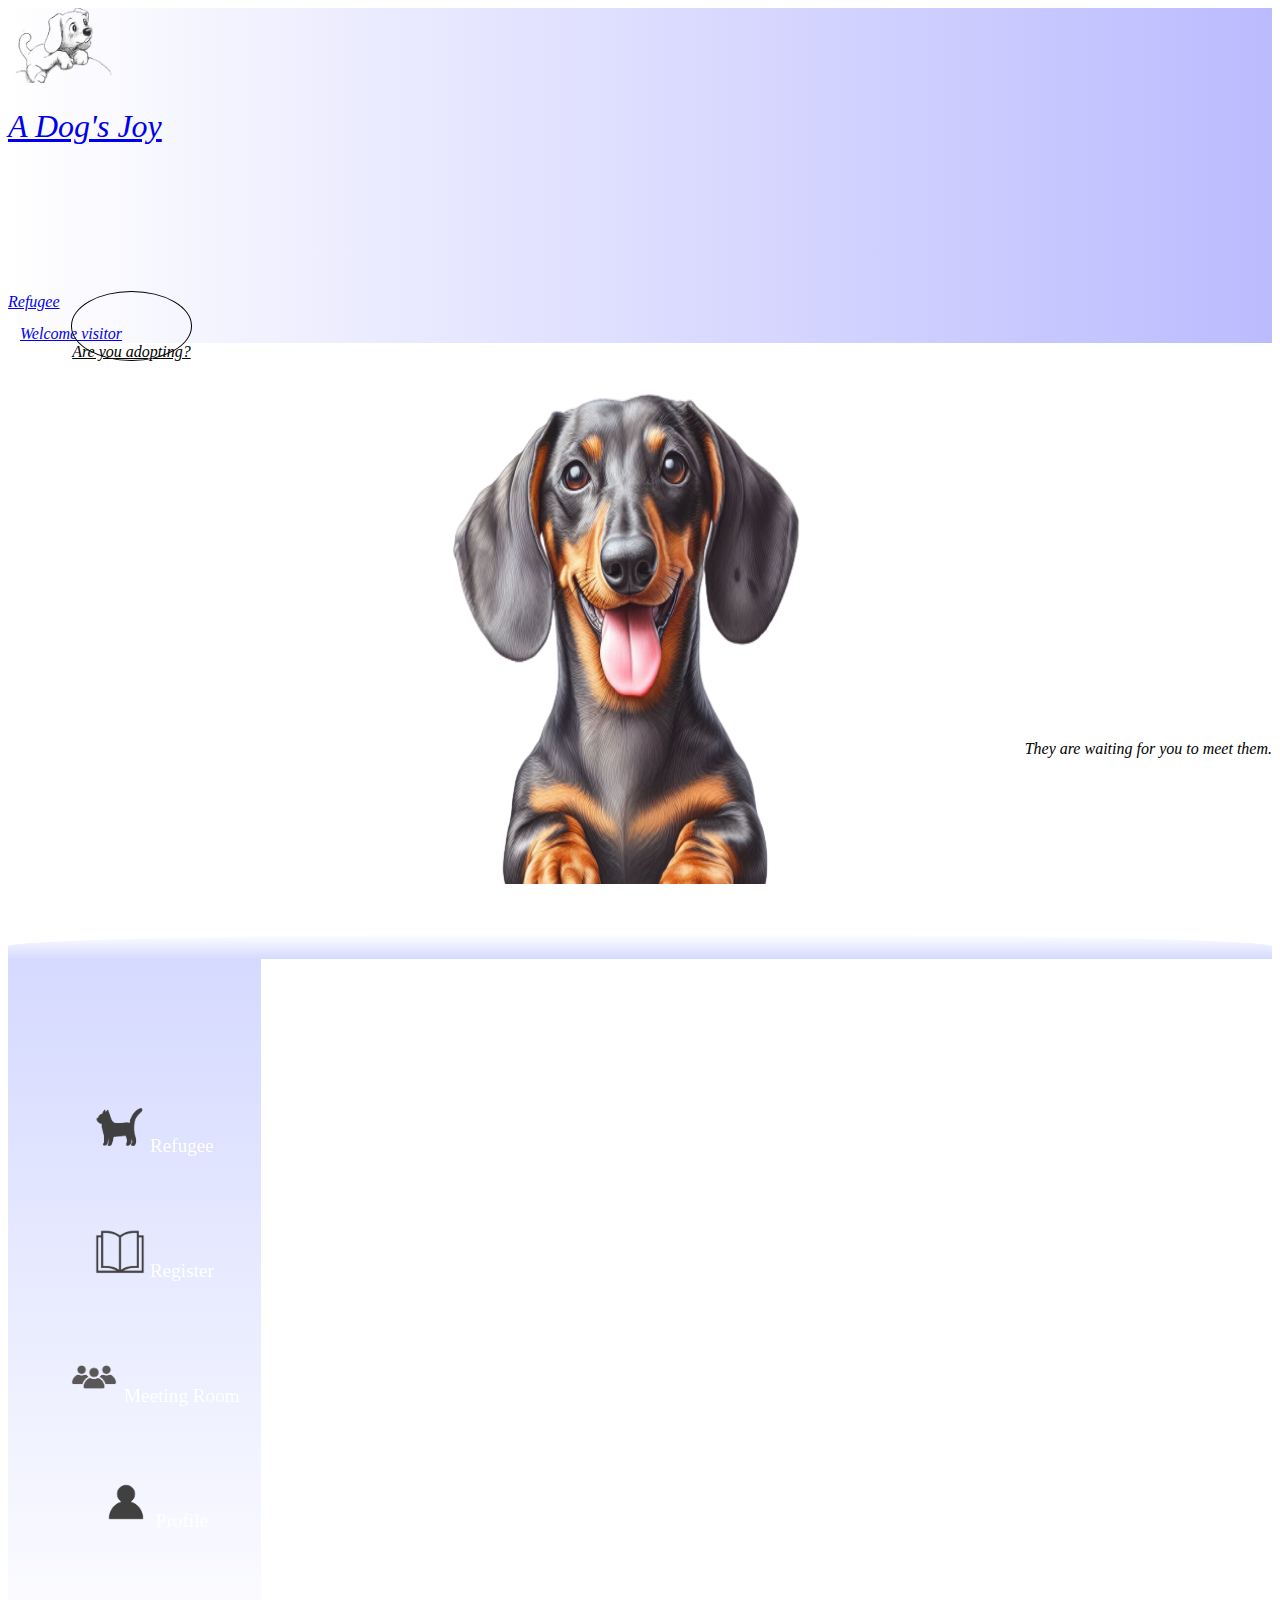
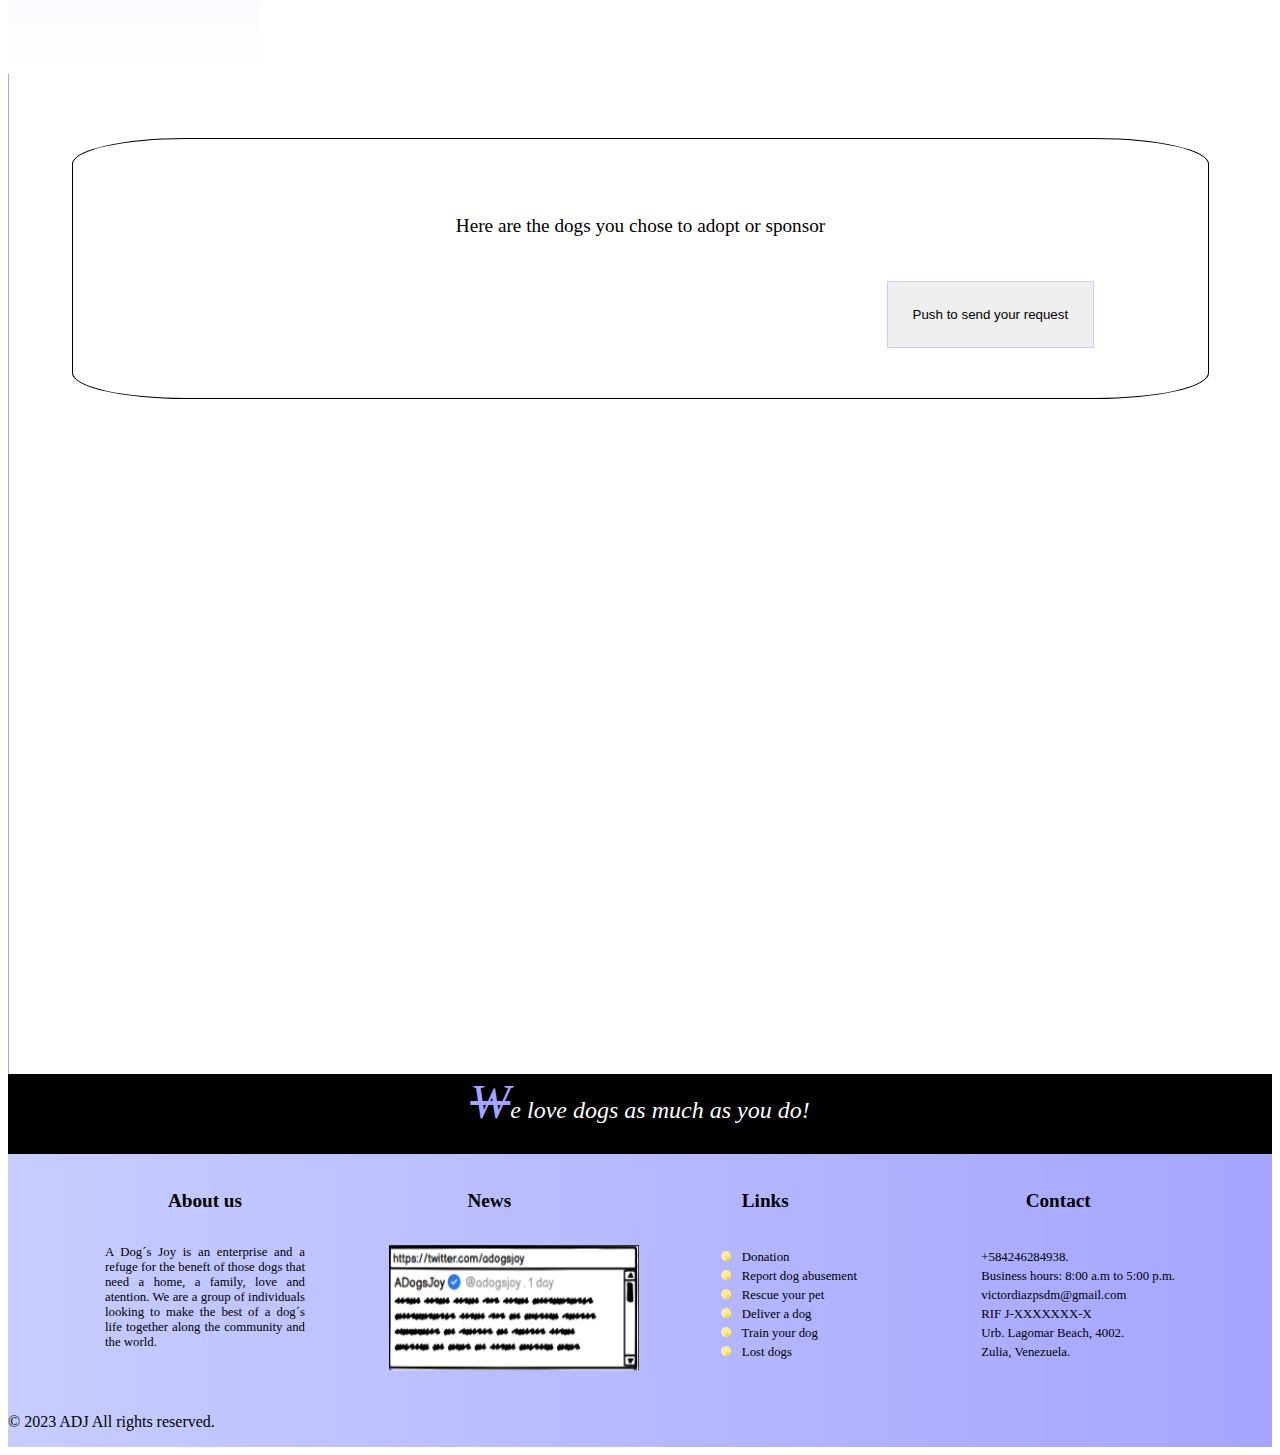
<file: html/meeting.html>
<!DOCTYPE html>
<html lang="en">
<head>
    <meta charset="UTF-8">
    <meta name="viewport" content="width=device-width, initial-scale=1.0">
    <title>A Dog's Joy - Meeting room</title>
    <link rel="icon" type="image/x-icon" href="../img/favicon.jpg">
    <link href="https://cdn.jsdelivr.net/npm/bootstrap@5.3.1/dist/css/bootstrap.min.css" rel="stylesheet" integrity="sha384-4bw+/aepP/YC94hEpVNVgiZdgIC5+VKNBQNGCHeKRQN+PtmoHDEXuppvnDJzQIu9" crossorigin="anonymous">
    <link href="https://unpkg.com/aos@2.3.1/dist/aos.css" rel="stylesheet">
    <link rel="stylesheet" href="../css/style.css">
</head>
<body>
    <header>
        <section class="header">
            <nav class="navbar" data-bs-theme="light" style="background-color: #0d2d44;">
                <div class="container-fluid col-6 headerOne">
                    <a class="navbar-brand logo" href="../index.html">
                        <img src="../img/Mi proyecto.png" alt="Logo" width="125" height="75" class="d-inline-block align-text-top logoImg">
                        <h1 class="d-inline-block align-text-top headerTitle">A Dog's Joy</h1>
                        <h2 class="d-inline-block align-text-top headerTitle2">Refugee</h2>
                      </a>
                </div>
                <div class="container-fluid col-6 headerTwo">
                    <a class="navbar-brand welcome" href="#">Welcome visitor</a>
                </div>
              </nav>
        </section>
    </header>
    <main>
        <section class="home1">
            <div class="container-fluid imageHome row">
                <a href="#refugee" class="container-fluid col-6 leftHome">Are you adopting?
                </a>
                <div class="container-fluid col-6 rightHome">They are waiting for you to meet them.</div>
            </div>
        </section>
        <section class="main3 row" id="refugee">
            <div class="row onlyLine"></div>
            <div class="nav flex-column col-2 leftMenu">
            <ul class="stickyMenu">
                <li class="nav-item">
                    <img src="../img/home.png" alt="icon1" width="50" height="50" class="d-inline-block align-text-top icons">
                  <a class="nav-link" aria-current="page" href="../index.html">Refugee</a>
                </li>
                <li class="nav-item">
                    <img src="../img/register.png" alt="icon1" width="50" height="50" class="d-inline-block align-text-top icons">
                  <a class="nav-link " href="../html/register.html">Register</a>
                </li>
                <li class="nav-item">
                    <img src="../img/meet.png" alt="icon1" width="50" height="50" class="d-inline-block align-text-top icons">
                  <a class="nav-link " href="../html/meeting.html">Meeting Room</a>
                </li>
                <li class="nav-item">
                    <img src="../img/user.png" alt="icon1" width="50" height="50" class="d-inline-block align-text-top icons">
                  <a class="nav-link" href="../html/profile.html">Profile</a>
                </li>
              </ul>
            </div>
            <section class="meetingRoom col-10">
                <div class="meetingDetails">
                    <div class="meetingTitle"><p> Here are the dogs you chose to adopt or sponsor</p></div>
                    <div class="container-fluid detailsMeeting" id="elementContainer">
                    </div>
                      <div class="meetingButton"><button class="btn" type="button" id="meetingSubmit"> Push to send your request</button></div>
                </div>
            </section>
            <div class="alertPlaceholder" id="liveAlertPlaceholder"></div>
        </section>
    </main>
    <footer>
    <section class="footer">
        <div class="onlyLine2">We love dogs as much as you do!</div>
        <div class="footerOne">
            <div>
                <h2>
                    About us
                </h2>
                <p>
                    A Dog´s Joy is an enterprise and a refuge for the beneft of those dogs that need a home, a family, love and atention. We are a group of individuals looking to make the best of a dog´s life together along the community and the world.
                </p>
            </div>
            <div>
                <h2>
                    News
                </h2>
                <p>
                    <img class="twitterImg" src="../img/twitterIMG.png" alt="twitter">
                </p>
            </div>
            <div>
                <h2>
                    Links
                </h2>
                <ul class="footerLinks">
                    <li>
                        <a href="">Donation</a>
                        
                    </li>
                    <li>
                        <a href="">Report dog abusement</a>
                        
                        
                    </li>
                    <li>
                        <a href="">Rescue your pet</a>
                        
                        
                    </li>
                    <li>
                        <a href="">Deliver a dog</a>
                        
                        
                    </li>
                    <li>
                        <a href="">Train your dog</a>
                        
                        
                    </li>
                    <li>
                        <a href="">Lost dogs</a>
                        
                        
                    </li>
                </ul>
            </div>
            <div>
                <h2>
                    Contact
                </h2>
                <ul class="footerContact">
                    <li>
                        +584246284938.
                    </li>
                    <li>
                        Business hours: 8:00 a.m to 5:00 p.m.
                        
                    </li>
                    <li>
                        victordiazpsdm@gmail.com
                        
                    </li>
                    <li>
                        RIF J-XXXXXXX-X
                        
                    </li>
                    <li>
                        Urb. Lagomar Beach, 4002.
                        
                    </li>
                    <li>
                        Zulia, Venezuela.
                        
                    </li>
                </ul>
            </div>
        </div>
        <div class="footerTwo">
            <p>
                © 2023 ADJ All rights reserved.
            </p>
        </div>
    </section>
    </footer>
    <script src="https://cdn.jsdelivr.net/npm/bootstrap@5.3.1/dist/js/bootstrap.bundle.min.js" integrity="sha384-HwwvtgBNo3bZJJLYd8oVXjrBZt8cqVSpeBNS5n7C8IVInixGAoxmnlMuBnhbgrkm" crossorigin="anonymous"></script>
    <script src="https://unpkg.com/aos@2.3.1/dist/aos.js"></script>
    <script>
      AOS.init();
    </script>
    <script src="../js/metting.js"></script>
</body>
</html>
</file>
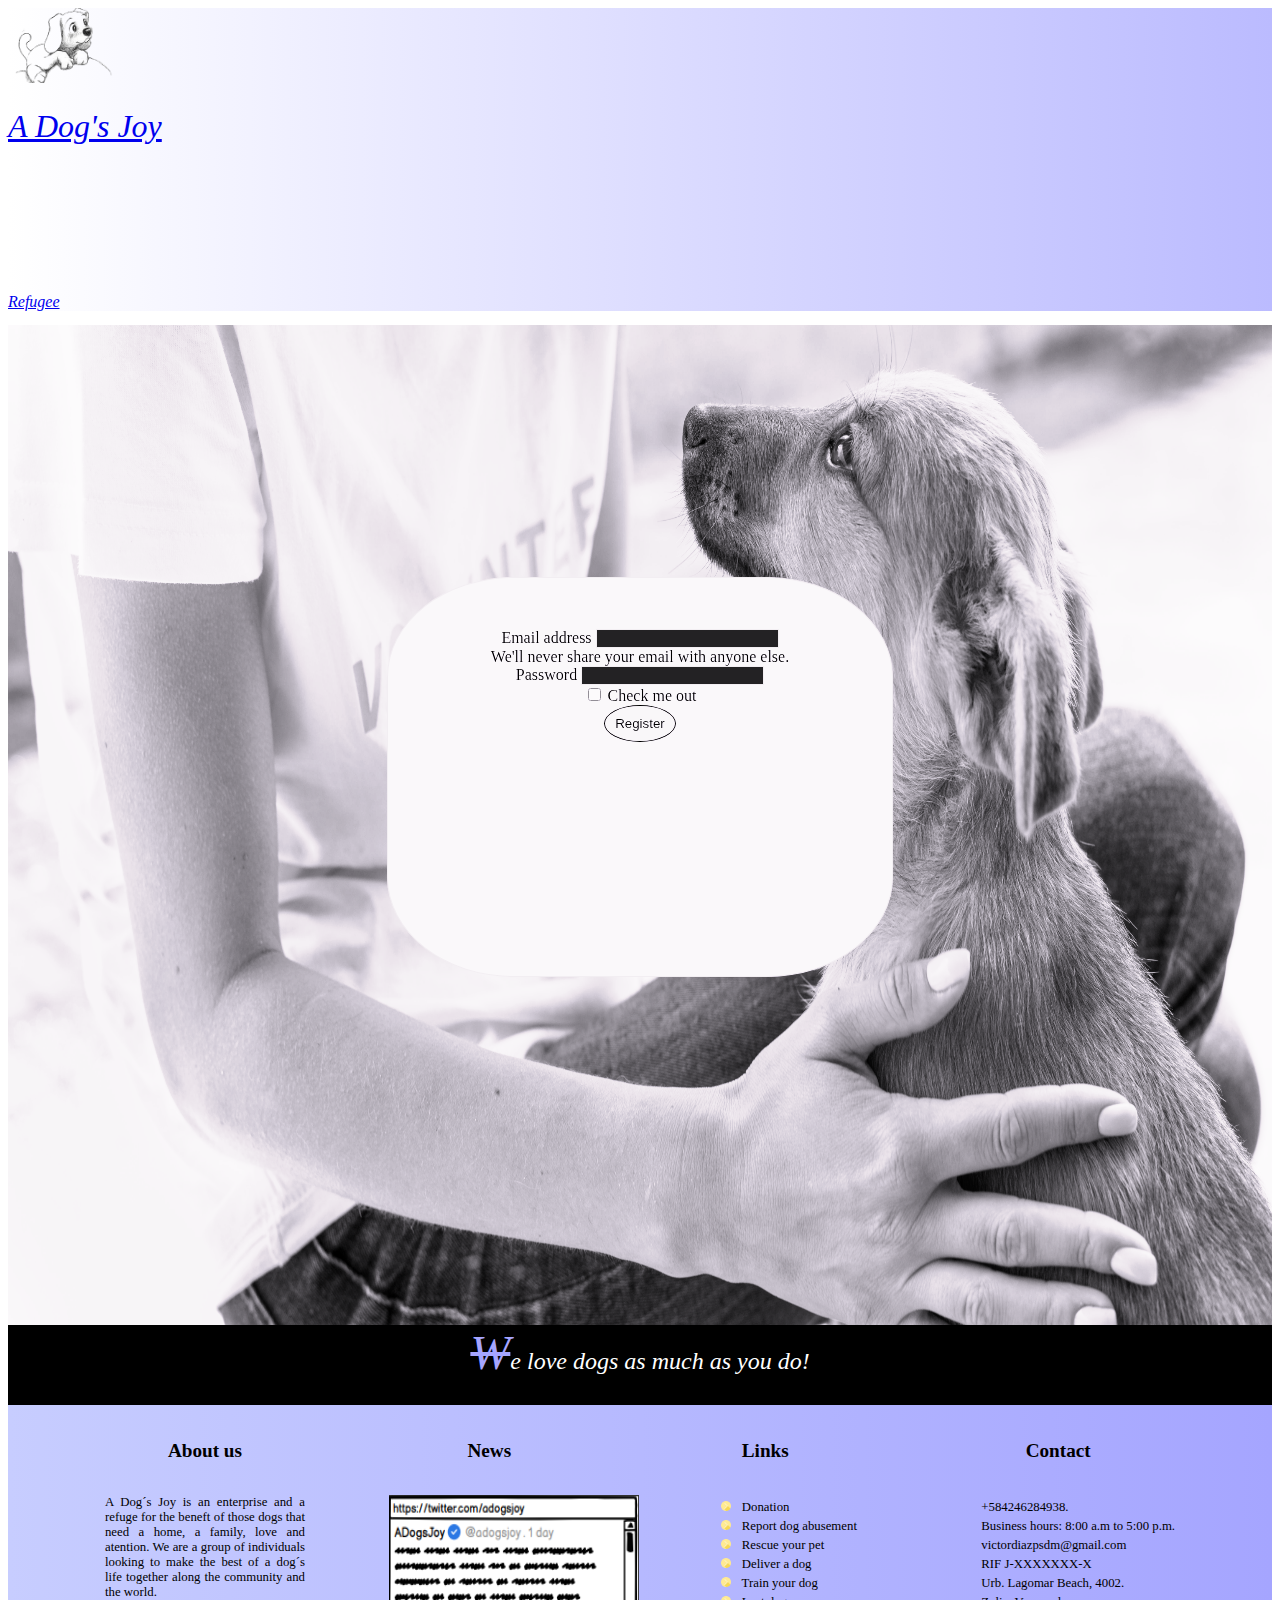
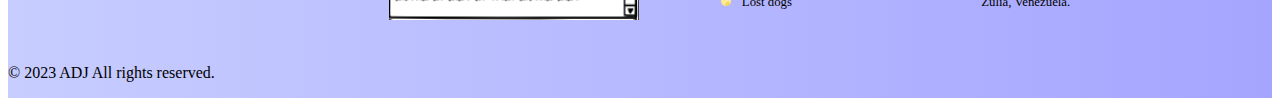
<file: html/register.html>
<!DOCTYPE html>
<html lang="en">
<head>
    <meta charset="UTF-8">
    <meta name="viewport" content="width=device-width, initial-scale=1.0">
    <title>A Dog's Joy - Register</title>
    <link rel="icon" type="image/x-icon" href="../img/favicon.jpg">
    <link href="https://cdn.jsdelivr.net/npm/bootstrap@5.3.1/dist/css/bootstrap.min.css" rel="stylesheet" integrity="sha384-4bw+/aepP/YC94hEpVNVgiZdgIC5+VKNBQNGCHeKRQN+PtmoHDEXuppvnDJzQIu9" crossorigin="anonymous">
    <link rel="stylesheet" href="../css/style.css">
</head>
<body>
    <header>
    <section class="header">
        <nav class="navbar" data-bs-theme="light" style="background-color: #0d2d44;">
            <div class="container-fluid col-6 headerOne">
                <a class="navbar-brand logo" href="../index.html">
                    <img src="../img/Mi proyecto.png" alt="Logo" width="125" height="75" class="d-inline-block align-text-top logoImg">
                    <h1 class="d-inline-block align-text-top headerTitle">A Dog's Joy</h1>
                    <h2 class="d-inline-block align-text-top headerTitle2">Refugee</h2>
                  </a>
            </div>
          </nav>
    </section>
    </header>
    <main>
        <section class="register">
            <div class="container-fluid registerForm">
                <form>
                    <div class="mb-3">
                      <label for="exampleInputEmail1" class="form-label">Email address</label>
                      <input type="email" class="form-control emailRegister" id="exampleInputEmail1" aria-describedby="emailHelp">
                      <div id="emailHelp" class="form-text">We'll never share your email with anyone else.</div>
                    </div>
                    <div class="mb-3">
                      <label for="exampleInputPassword1" class="form-label">Password</label>
                      <input type="password" class="form-control passwordRegister" id="exampleInputPassword1">
                    </div>
                    <div class="mb-3 form-check">
                      <input type="checkbox" class="checkRegister" id="exampleCheck1">
                      <label class="form-check-label" for="exampleCheck1">Check me out</label>
                    </div>
                    <button type="submit" class="buttonRegister">Register</button>
                  </form>
            </div>
        </section>
    </main>
    <footer>
    <section class="footer">
        <div class="onlyLine2">We love dogs as much as you do!</div>
        <div class="footerOne">
            <div>
                <h2>
                    About us
                </h2>
                <p>
                    A Dog´s Joy is an enterprise and a refuge for the beneft of those dogs that need a home, a family, love and atention. We are a group of individuals looking to make the best of a dog´s life together along the community and the world.
                </p>
            </div>
            <div>
                <h2>
                    News
                </h2>
                <p>
                    <img class="twitterImg" src="../img/twitterIMG.png" alt="twitter">
                </p>
            </div>
            <div>
                <h2>
                    Links
                </h2>
                <ul class="footerLinks">
                    <li>
                        <a href="">Donation</a>
                        
                    </li>
                    <li>
                        <a href="">Report dog abusement</a>
                        
                        
                    </li>
                    <li>
                        <a href="">Rescue your pet</a>
                        
                        
                    </li>
                    <li>
                        <a href="">Deliver a dog</a>
                        
                        
                    </li>
                    <li>
                        <a href="">Train your dog</a>
                        
                        
                    </li>
                    <li>
                        <a href="">Lost dogs</a>
                        
                        
                    </li>
                </ul>
            </div>
            <div>
                <h2>
                    Contact
                </h2>
                <ul class="footerContact">
                    <li>
                        +584246284938.
                    </li>
                    <li>
                        Business hours: 8:00 a.m to 5:00 p.m.
                        
                    </li>
                    <li>
                        victordiazpsdm@gmail.com
                        
                    </li>
                    <li>
                        RIF J-XXXXXXX-X
                        
                    </li>
                    <li>
                        Urb. Lagomar Beach, 4002.
                        
                    </li>
                    <li>
                        Zulia, Venezuela.
                        
                    </li>
                </ul>
            </div>
        </div>
        <div class="footerTwo">
            <p>
                © 2023 ADJ All rights reserved.
            </p>
        </div>
    </section>
    </footer>
    <script src="https://cdn.jsdelivr.net/npm/bootstrap@5.3.1/dist/js/bootstrap.bundle.min.js" integrity="sha384-HwwvtgBNo3bZJJLYd8oVXjrBZt8cqVSpeBNS5n7C8IVInixGAoxmnlMuBnhbgrkm" crossorigin="anonymous"></script>
    <!-- <script src="../js/main.js"></script> -->
</body>
</html>
</file>
<file: css/style.css>
@keyframes text {
  0% {
    opacity: 0;
  }
  100% {
    opacity: 100%;
  }
}
* {
  box-sizing: border-box;
}

html {
  scroll-behavior: smooth;
}

.header .navbar {
  background: linear-gradient(to right, rgb(255, 255, 255), rgb(187, 187, 255));
}
.header .navbar .headerOne {
  justify-content: start;
}
.header .navbar .headerOne .headerTitle {
  font-style: italic;
  font-weight: lighter;
  transition: all 0.25s;
}
.header .navbar .headerOne .headerTitle:hover {
  opacity: 35%;
}
.header .navbar .headerOne .headerTitle2 {
  font-size: 1rem;
  font-style: italic;
  font-weight: lighter;
  padding-top: 10%;
  transition: all 0.25s;
}
.header .navbar .headerOne .headerTitle2:hover {
  opacity: 35%;
}
.header .navbar .headerTwo {
  justify-content: flex-end;
}
.header .navbar .headerTwo .console {
  margin-right: 10px;
  padding-left: 12px;
  padding-right: 12px;
  padding-top: 6px;
  padding-bottom: 6px;
  border-radius: 0.375rem;
  transition: color 0.25s ease-in-out, background-color 0.25s ease-in-out;
}
.header .navbar .headerTwo .console:hover {
  background-color: rgb(165, 165, 255);
}
.header .navbar .headerTwo .console:active {
  color: whitesmoke;
}
.header .navbar .headerTwo .submitDog {
  margin-top: 25px;
  transition: color 0.25s ease-in-out, background-color 0.25s ease-in-out;
}
.header .navbar .headerTwo .submitDog:hover {
  background-color: rgb(165, 165, 255);
}
.header .navbar .headerTwo .submitDog:active {
  color: whitesmoke;
}
.header .navbar .formInput .userInput {
  box-shadow: none;
}
.header .navbar .formInput .passwordInput {
  box-shadow: none;
}
.header .navbar .formInput .submitUser {
  box-shadow: whitesmoke;
  border: none;
  color: black;
  border-color: white;
  transition: color 0.25s ease-in-out, background-color 0.25s ease-in-out;
}
.header .navbar .formInput .submitUser:hover {
  background-color: rgb(165, 165, 255);
}
.header .navbar .formInput .submitUser:active {
  color: whitesmoke;
}

.home1 {
  background-image: url("../img/perrosalchicha.png");
  background-repeat: no-repeat;
  background-size: 100% 660px;
  object-fit: cover;
  min-height: 500px;
}
.home1 .imageHome {
  min-height: 500px;
}
.home1 .imageHome .leftHome {
  text-align: center;
  margin-top: 10%;
  margin-bottom: 20%;
  margin-left: 5%;
  padding-top: 4%;
  font-size: 1rem;
  font-style: oblique;
  width: 300px;
  color: black;
  border-radius: 50%;
  border: 1px solid black;
  transition: color 0.25s ease-in-out, background-color 0.25s ease-in-out;
}
.home1 .imageHome .leftHome:hover {
  background-color: rgb(165, 165, 255);
  color: whitesmoke;
}
.home1 .imageHome .rightHome {
  text-align: end;
  padding-top: 30%;
  padding-bottom: 10%;
  font-style: italic;
  animation-name: text;
  animation-iteration-count: 1;
  animation-duration: 3s;
  animation-delay: 0s;
  animation-timing-function: ease-in;
}
.home1 .searchEngine .searchInput {
  box-shadow: none;
}
.home1 .searchEngine .searchInput:focus {
  border: 1px solid rgb(223, 223, 223);
}
.home1 .searchEngine .searchSubmit {
  border: 1px solid rgb(214, 214, 214);
  transition: color 0.25s ease-in-out, background-color 0.25s ease-in-out;
}
.home1 .searchEngine .searchSubmit:hover {
  background-color: rgb(165, 165, 255);
}

.home2 {
  padding-top: 50px;
  margin: 0px 0px;
  text-align: end;
}
.home2 .alertPlaceholder {
  display: flex;
  justify-content: end;
  position: sticky;
  bottom: 0px;
  right: 0px;
}
.home2 .alertPlaceholder .alertLayout {
  background: linear-gradient(to right, rgb(165, 165, 255), rgb(199, 205, 255));
  color: black;
}
.home2 .onlyLine {
  margin: 0px 0px;
  height: 25px;
  background: linear-gradient(to top, rgb(199, 205, 255), white);
  border-top-left-radius: 50%;
  border-top-right-radius: 50%;
  opacity: 75%;
}
.home2 .leftMenu {
  width: 253px;
  margin: 0px 0px;
  padding-top: 7%;
  padding-bottom: 7%;
  font-size: 1.2rem;
  background: linear-gradient(to bottom, rgb(199, 205, 255), white);
  opacity: 75%;
}
.home2 .leftMenu .stickyMenu {
  position: sticky;
  top: 0px;
}
.home2 .leftMenu ul {
  text-align: center;
}
.home2 .leftMenu li {
  list-style: none;
  padding-top: 35px;
  padding-bottom: 35px;
  transition: all 0.25s ease-in-out;
}
.home2 .leftMenu li:hover {
  transform: scale(1.2, 1.2);
}
.home2 .leftMenu .icons {
  object-fit: contain;
}
.home2 .leftMenu a {
  color: black;
  text-decoration: none;
}
.home2 .leftMenu a:active {
  color: white;
}
.home2 .leftMenu a:link {
  color: black;
}
.home2 .refugee {
  margin-left: 0px;
  margin-right: 0px;
  padding-top: 50px;
  object-fit: contain;
  padding-bottom: 100px;
  display: flex;
  flex-direction: column;
  justify-content: space-between;
}
.home2 .lineDogs {
  text-align: center;
  justify-content: center;
  align-items: center;
}
.home2 .lineDogs .card {
  width: 14rem;
  margin: 5px 5px;
  transition: color 0.25s ease-in-out, background-color 0.25s ease-in-out, height 0.5s ease-in-out, width 0.5s ease-in-out;
}
.home2 .lineDogs .card:hover {
  width: 20rem;
  background-color: rgb(165, 165, 255);
  color: whitesmoke;
}
.home2 .adoptButton {
  border: 1px solid black;
  border-radius: 15%;
  transition: color 0.25s ease-in-out, background-color 0.25s ease-in-out;
}
.home2 .adoptButton:hover {
  background-color: rgb(165, 165, 255);
  color: whitesmoke;
}
.home2 .sponsorButton {
  border: 1px solid black;
  border-radius: 15%;
  transition: color 0.25s ease-in-out, background-color 0.25s ease-in-out;
}
.home2 .sponsorButton:hover {
  background-color: rgb(165, 165, 255);
  color: whitesmoke;
}

.footer .onlyLine2 {
  height: 80px;
  margin: 0px 0px;
  padding: 0px 0px;
  background-color: black;
  text-align: center;
  font-size: 1.5rem;
  font-style: italic;
  color: white;
}
.footer .onlyLine2:first-letter {
  color: rgb(165, 165, 255);
  text-decoration: line-through;
  font-size: 3rem;
}
.footer .footerOne {
  display: flex;
  justify-content: space-evenly;
  align-items: top;
  background: linear-gradient(to right, rgb(199, 205, 255), rgb(165, 165, 255));
  color: black;
  padding: 0px 1%;
  height: 235px;
  width: auto;
}
.footer .footerOne div h2 {
  font-size: 1.2rem;
  font-weight: bold;
  text-align: center;
  padding: 20px 0px;
  margin-bottom: 0;
}
.footer .footerOne div p {
  font-size: 0.8rem;
  width: 200px;
  text-align: justify;
}
.footer div p .twitterImg {
  position: relative;
  text-align: center;
  width: 100%;
  cursor: pointer;
  height: 125px;
  width: 250px;
}
.footer div .footerLinks ul {
  width: 200px;
}
.footer div .footerLinks li {
  font-size: 0.8rem;
  padding: 2px 0px;
  list-style: none;
}
.footer div .footerLinks li::before {
  content: "";
  display: inline-block;
  height: 10px;
  width: 25px;
  background-image: url(../img/right-arrow_3318390.png);
  background-size: contain;
  background-repeat: no-repeat;
  background-position: bottom center;
}
.footer div .footerLinks a {
  color: black;
  text-decoration: none;
}
.footer div .footerContact li {
  font-size: 0.8rem;
  padding: 2px 0px;
  list-style: none;
}
.footer .footerTwo {
  display: flex;
  justify-content: flex-start;
  align-items: center;
  background: linear-gradient(to right, rgb(199, 205, 255), rgb(165, 165, 255));
  color: black;
  width: auto;
  padding-top: 8px;
}
.footer .footerTwo p {
  font-size: 1rem;
}

.register {
  min-height: 1000px;
  background-image: url(../img/dogregister.jpg);
  background-size: 100% 100%;
  object-fit: cover;
  filter: sepia(100%) hue-rotate(230deg) saturate(20%);
  justify-content: center;
  padding: 20% 30%;
}
.register .registerForm {
  width: 100%;
  height: 400px;
  background-color: whitesmoke;
  border-radius: 25%;
  border: 1px solid rgb(208, 208, 208);
  text-align: center;
  justify-content: center;
  padding-top: 10%;
  padding-left: 15%;
  padding-right: 15%;
}
.register .registerForm .emailRegister {
  border: 1px solid rgb(208, 208, 208);
  background-color: rgb(28, 28, 28);
  color: white;
}
.register .registerForm .passwordRegister {
  border: 1px solid rgb(208, 208, 208);
  background-color: rgb(28, 28, 28);
  color: white;
}
.register .registerForm .buttonRegister {
  transition: color 0.25s ease-in-out, background-color 0.25s ease-in-out;
  border-radius: 50%;
  padding: 10px 10px;
  border: 1px solid black;
}
.register .registerForm .buttonRegister:hover {
  background-color: rgb(165, 165, 255);
}
.register .registerForm .buttonRegister:active {
  color: whitesmoke;
}

.main3 {
  padding-top: 50px;
  justify-content: space-between;
  margin: 0px 0px;
}
.main3 .alertPlaceholder {
  display: flex;
  justify-content: end;
  position: sticky;
  bottom: 0px;
  right: 0px;
}
.main3 .alertPlaceholder .alertLayout {
  background: linear-gradient(to right, rgb(165, 165, 255), rgb(199, 205, 255));
  color: black;
  width: 200px;
  height: fit-content;
}
.main3 .onlyLine {
  margin: 0px 0px;
  height: 25px;
  background: linear-gradient(to top, rgb(199, 205, 255), white);
  border-top-left-radius: 50%;
  border-top-right-radius: 50%;
  opacity: 75%;
}
.main3 .leftMenu {
  width: 253px;
  margin: 0px 0px;
  padding-top: 7%;
  padding-bottom: 7%;
  font-size: 1.2rem;
  background: linear-gradient(to bottom, rgb(199, 205, 255), white);
  opacity: 75%;
}
.main3 .leftMenu .stickyMenu {
  position: sticky;
  top: 0px;
}
.main3 .leftMenu ul {
  text-align: center;
}
.main3 .leftMenu li {
  list-style: none;
  padding-top: 35px;
  padding-bottom: 35px;
  transition: all 0.25s ease-in-out;
}
.main3 .leftMenu li:hover {
  transform: scale(1.2, 1.2);
}
.main3 .leftMenu .icons {
  object-fit: contain;
}
.main3 .leftMenu a {
  color: black;
  text-decoration: none;
}
.main3 .leftMenu a:active {
  color: white;
}
.main3 .leftMenu a:link {
  color: white;
}

.meetingRoom {
  min-height: 1000px;
  object-fit: cover;
  justify-content: center;
  padding: 5% 5%;
  border-left: 1px solid rgb(165, 165, 255);
}
.meetingRoom .meetingDetails {
  width: 100%;
  height: 100%;
  background-color: white;
  border-radius: 10%;
  border: 1px solid black;
  padding-top: 5%;
  padding-left: 10%;
  padding-right: 10%;
  display: flex;
  flex-direction: column;
  justify-content: space-between;
}
.meetingRoom .meetingDetails .detailsMeeting {
  text-align: justify;
  justify-content: center;
  background-color: white;
}
.meetingRoom .meetingDetails .detailsMeeting .cardContainer {
  margin: 5px 5px;
}
.meetingRoom .meetingDetails .detailsMeeting .cardContainer .card {
  min-height: 500px;
  width: 50rem;
  transition: color 0.25s ease-in-out, background-color 0.25s ease-in-out, height 0.5s ease-in-out, width 0.5s ease-in-out;
}
.meetingRoom .meetingDetails .detailsMeeting .cardContainer .card:hover {
  width: 51rem;
  background-color: rgb(165, 165, 255);
  color: whitesmoke;
}
.meetingRoom .meetingDetails .detailsMeeting .cardContainer .card div {
  align-items: center;
  text-align: justify;
  justify-content: start;
}
.meetingRoom .meetingDetails .detailsMeeting .cardContainer .card .escButton {
  width: 95%;
  height: 25px;
  font-weight: bold;
  font-size: 1.5rem;
  text-align: end;
  justify-content: end;
  align-items: end;
}
.meetingRoom .meetingDetails .detailsMeeting .cardContainer .card .escButton button {
  border: 1px solid black;
  padding: 1px 5px;
  transition: color 0.25s ease-in-out, background-color 0.25s ease-in-out;
}
.meetingRoom .meetingDetails .detailsMeeting .cardContainer .card .escButton button:hover {
  border: none;
  background-color: red;
}
.meetingRoom .meetingDetails .detailsMeeting .cardContainer .card .escButton button:active {
  color: whitesmoke;
}
.meetingRoom .meetingDetails .meetingTitle {
  font-weight: lighter;
  font-size: 1.2rem;
  text-align: center;
}
.meetingRoom .meetingDetails .meetingButton {
  font-weight: bold;
  font-size: 1.5rem;
  text-align: end;
  justify-content: end;
  margin-top: 25px;
  margin-bottom: 50px;
}
.meetingRoom .meetingDetails .meetingButton button {
  border: 1px solid rgb(199, 205, 255);
  padding: 25px 25px;
  transition: color 0.25s ease-in-out, background-color 0.25s ease-in-out;
}
.meetingRoom .meetingDetails .meetingButton button:hover {
  border: none;
  background-color: rgb(165, 165, 255);
}
.meetingRoom .meetingDetails .meetingButton button:active {
  color: whitesmoke;
}

.welcome {
  margin-right: 20px;
  padding-left: 12px;
  padding-right: 12px;
  padding-top: 6px;
  padding-bottom: 6px;
  border-radius: 0.375rem;
  transition: color 0.25s ease-in-out, background-color 0.25s ease-in-out;
  font-style: italic;
  font-weight: lighter;
}
.welcome:hover {
  background-color: rgb(165, 165, 255);
}
.welcome:active {
  color: whitesmoke;
}

.main2 {
  padding-top: 50px;
  justify-content: space-between;
  margin: 0px 0px;
}
.main2 .onlyLine {
  margin: 0px 0px;
  height: 25px;
  background: linear-gradient(to top, rgb(199, 205, 255), white);
  border-top-left-radius: 50%;
  border-top-right-radius: 50%;
  opacity: 75%;
}
.main2 .leftMenu {
  width: 253px;
  margin: 0px 0px;
  padding-top: 7%;
  padding-bottom: 7%;
  font-size: 1.2rem;
  background: linear-gradient(to bottom, rgb(199, 205, 255), white);
  opacity: 75%;
}
.main2 .leftMenu .stickyMenu {
  position: sticky;
  top: 0px;
}
.main2 .leftMenu ul {
  text-align: center;
}
.main2 .leftMenu li {
  list-style: none;
  padding-top: 35px;
  padding-bottom: 35px;
  transition: all 0.25s ease-in-out;
}
.main2 .leftMenu li:hover {
  transform: scale(1.2, 1.2);
}
.main2 .leftMenu .icons {
  object-fit: contain;
}
.main2 .leftMenu a {
  color: black;
  text-decoration: none;
}
.main2 .leftMenu a:active {
  color: white;
}
.main2 .leftMenu a:link {
  color: white;
}

.profile {
  min-height: 1000px;
  background-image: url(../img/green-grass.jpg);
  background-size: 100% 100%;
  background-size: cover;
  filter: sepia(100%) hue-rotate(230deg) saturate(20%);
  object-fit: cover;
  justify-content: center;
  padding: 5% 5%;
  border-left: 1px solid rgb(165, 165, 255);
}
.profile .profileDetails {
  width: 100%;
  height: 100%;
  background-color: rgb(215, 215, 215);
  border-radius: 25%;
  border: 1px solid black;
  padding-top: 10%;
  padding-left: 15%;
  padding-right: 15%;
}
.profile .profileDetails ul {
  text-align: left;
  justify-content: left;
}
.profile .profileDetails ul .detailsProfile {
  font-weight: bold;
  color: black;
}
.profile .profileDetails .profileTitle {
  font-weight: bold;
  font-size: 1.5rem;
  text-align: center;
}
.profile .profileDetails .profileButton {
  font-weight: bold;
  font-size: 1.5rem;
  text-align: center;
  justify-content: center;
}
.profile .profileDetails .profileButton button {
  border-radius: 25%;
  padding: 25px 25px;
  transition: color 0.25s ease-in-out, background-color 0.25s ease-in-out;
}
.profile .profileDetails .profileButton button:hover {
  background-color: rgb(165, 165, 255);
}
.profile .profileDetails .profileButton button:active {
  color: whitesmoke;
}

/*# sourceMappingURL=style.css.map */
</file>
